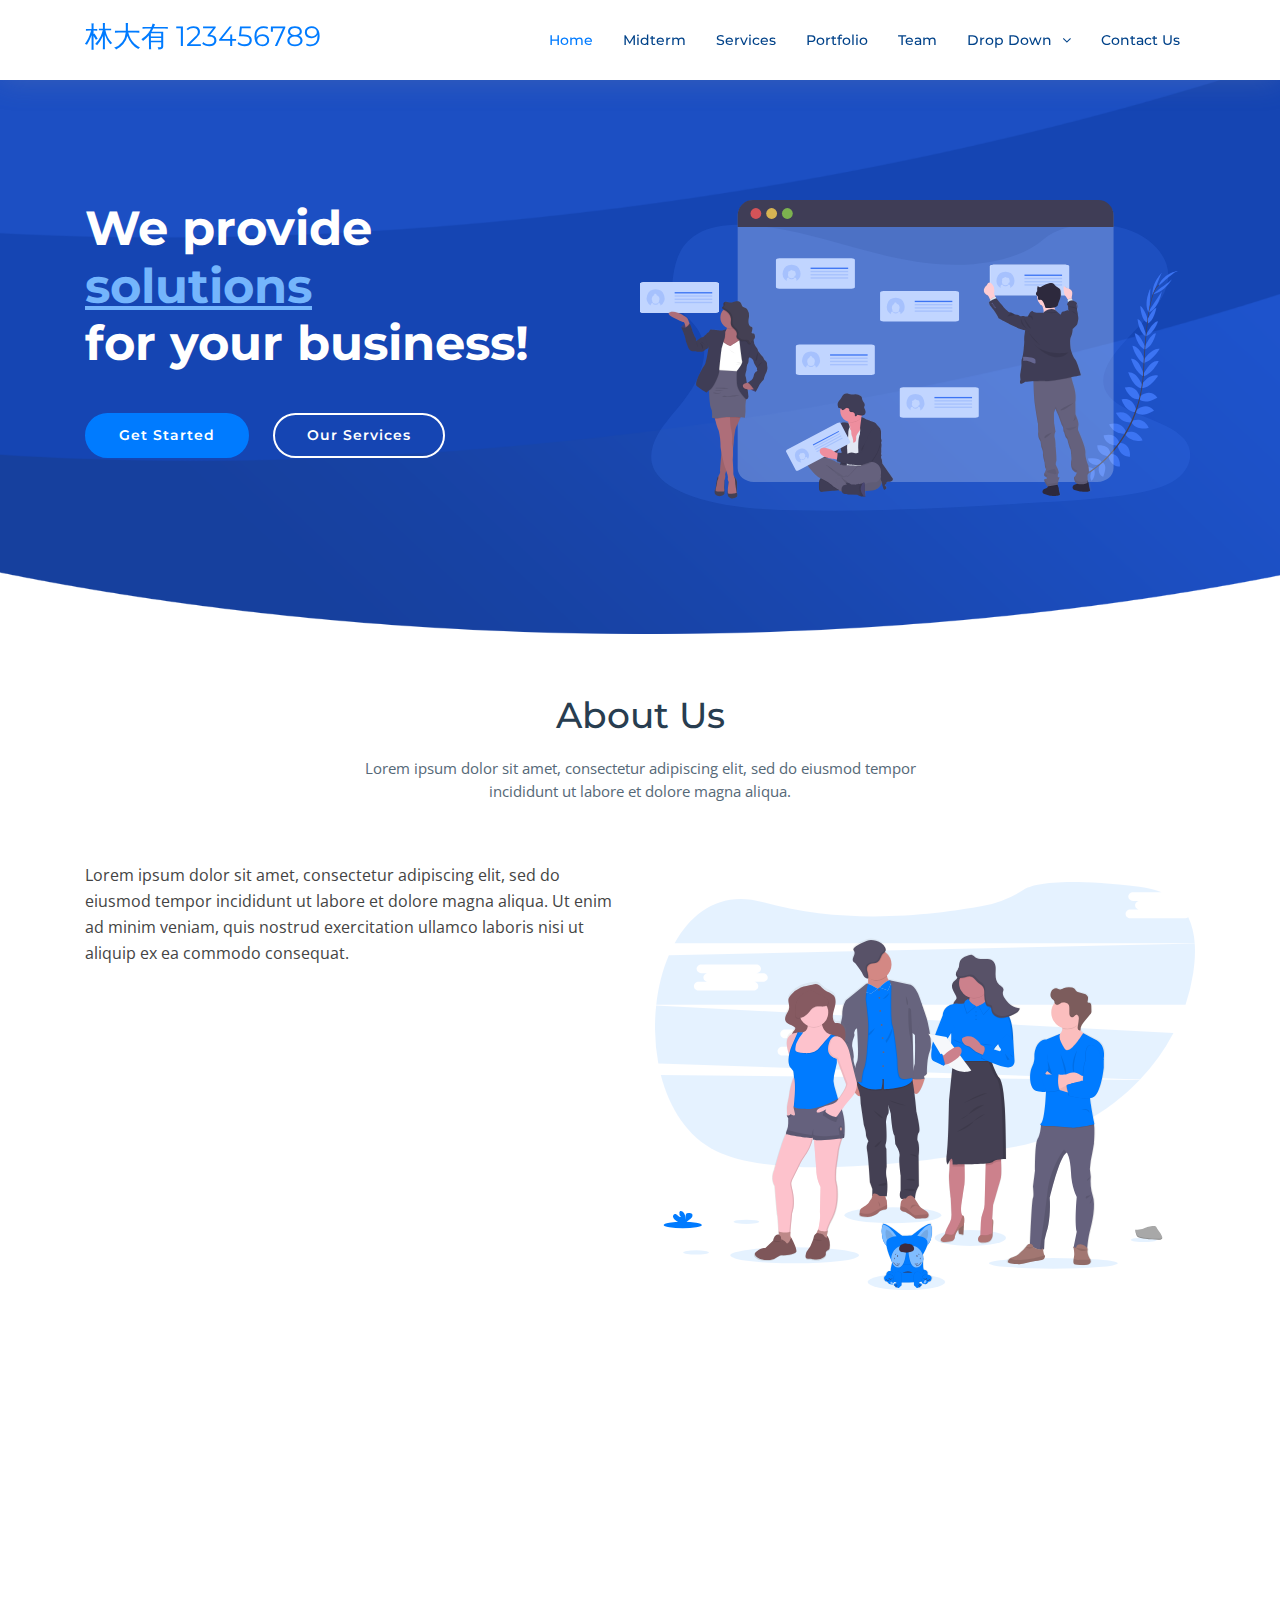
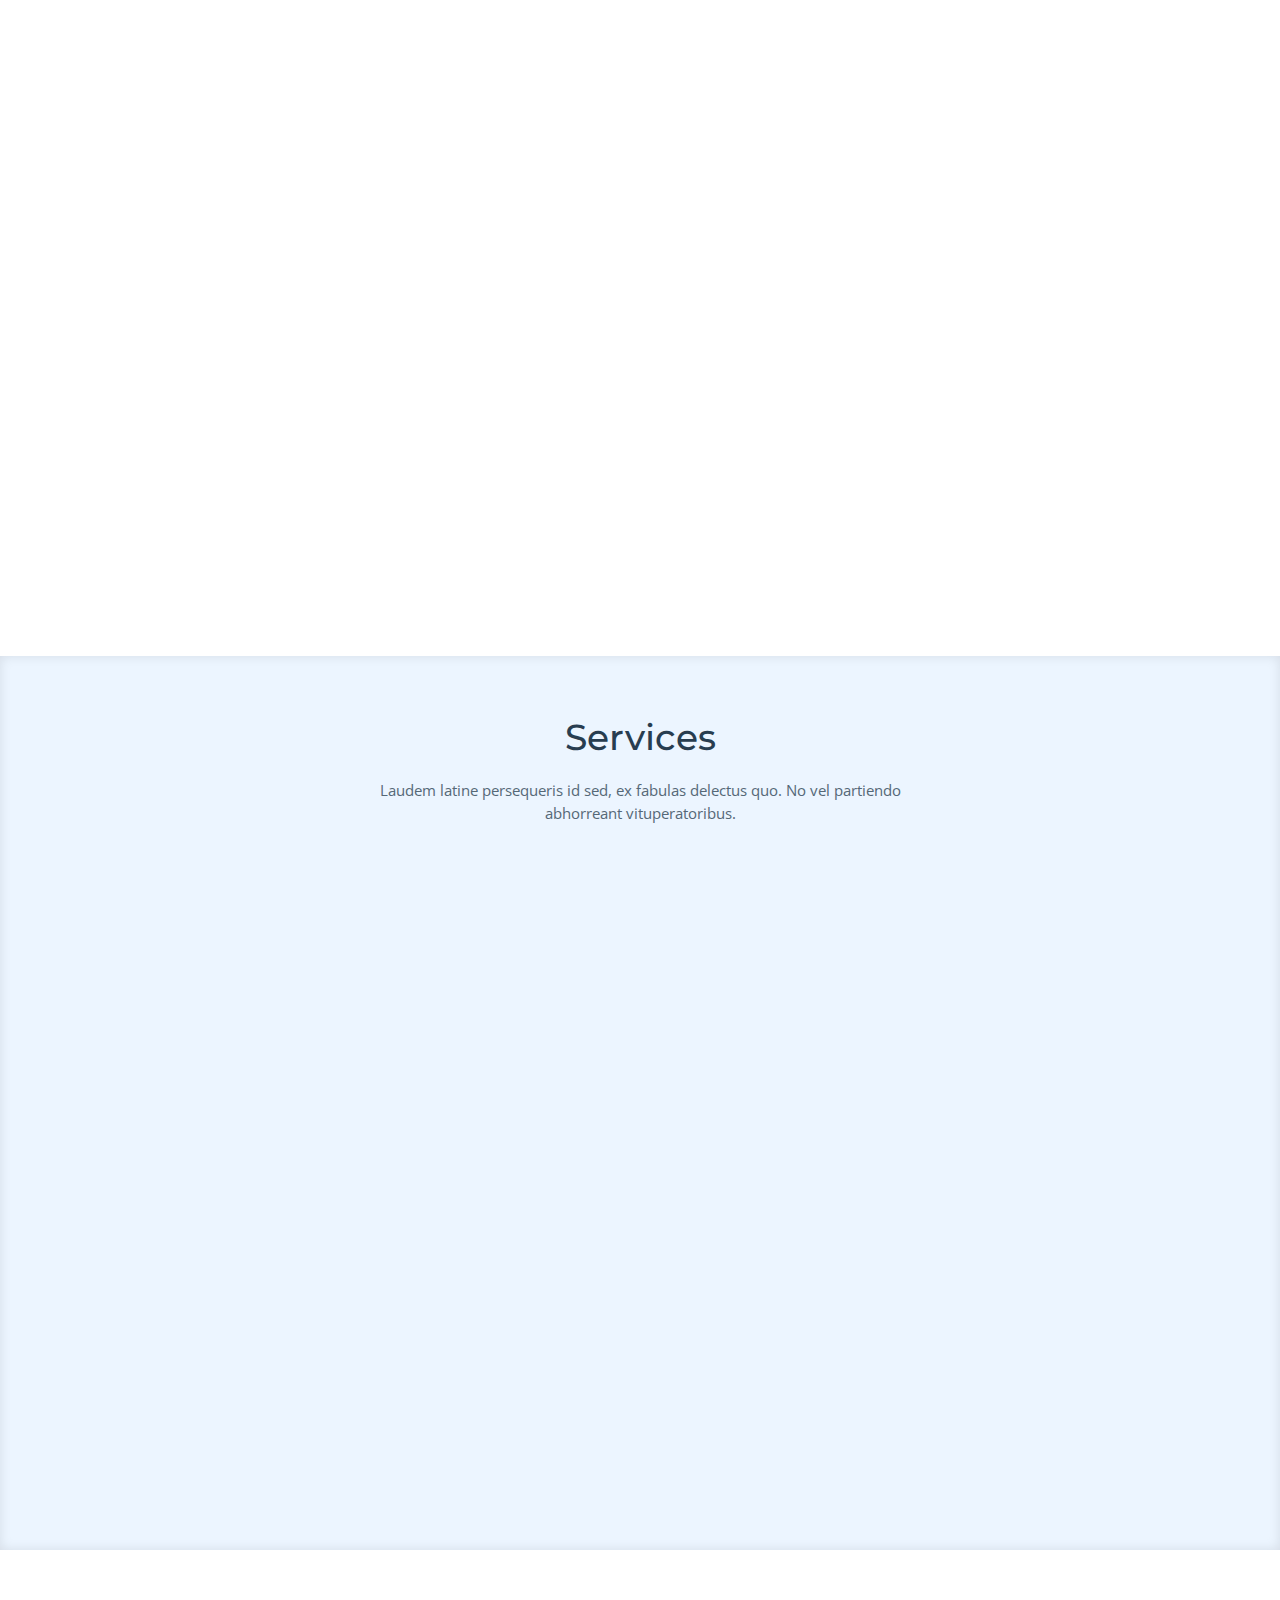
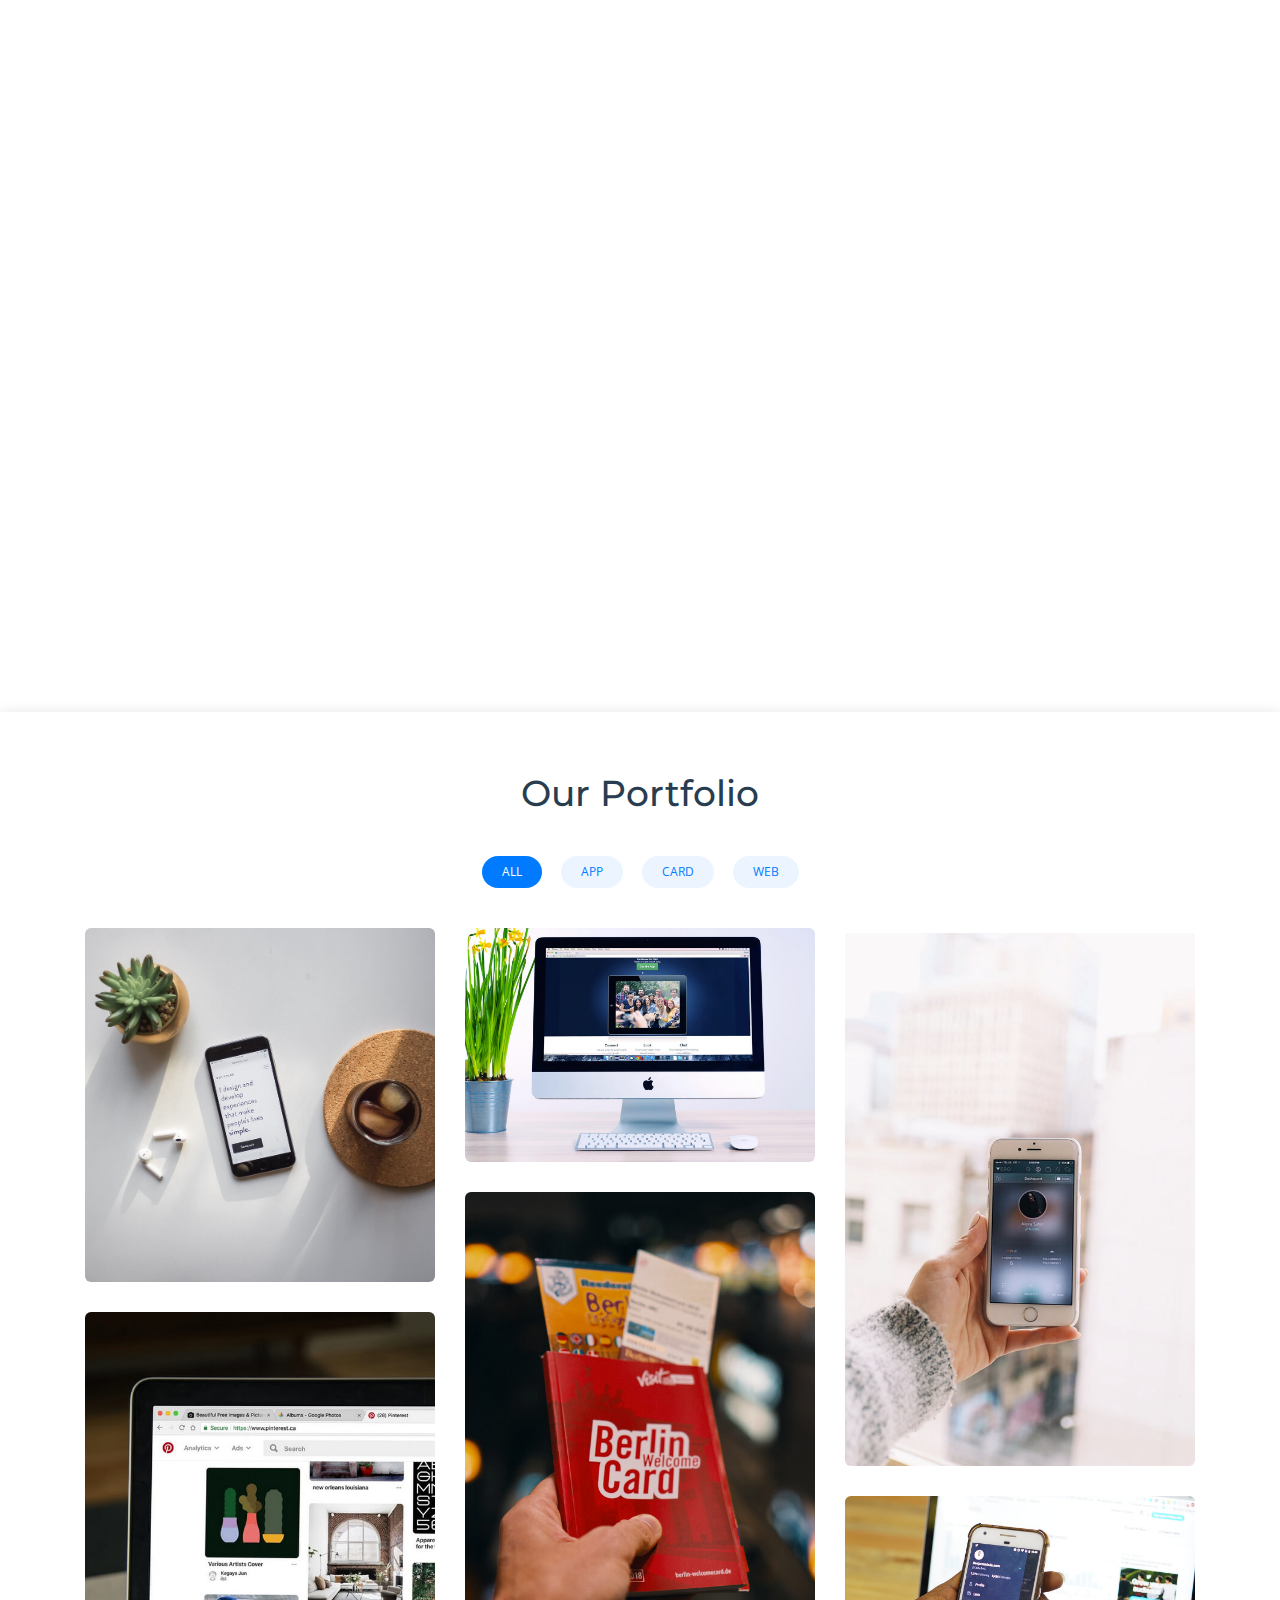
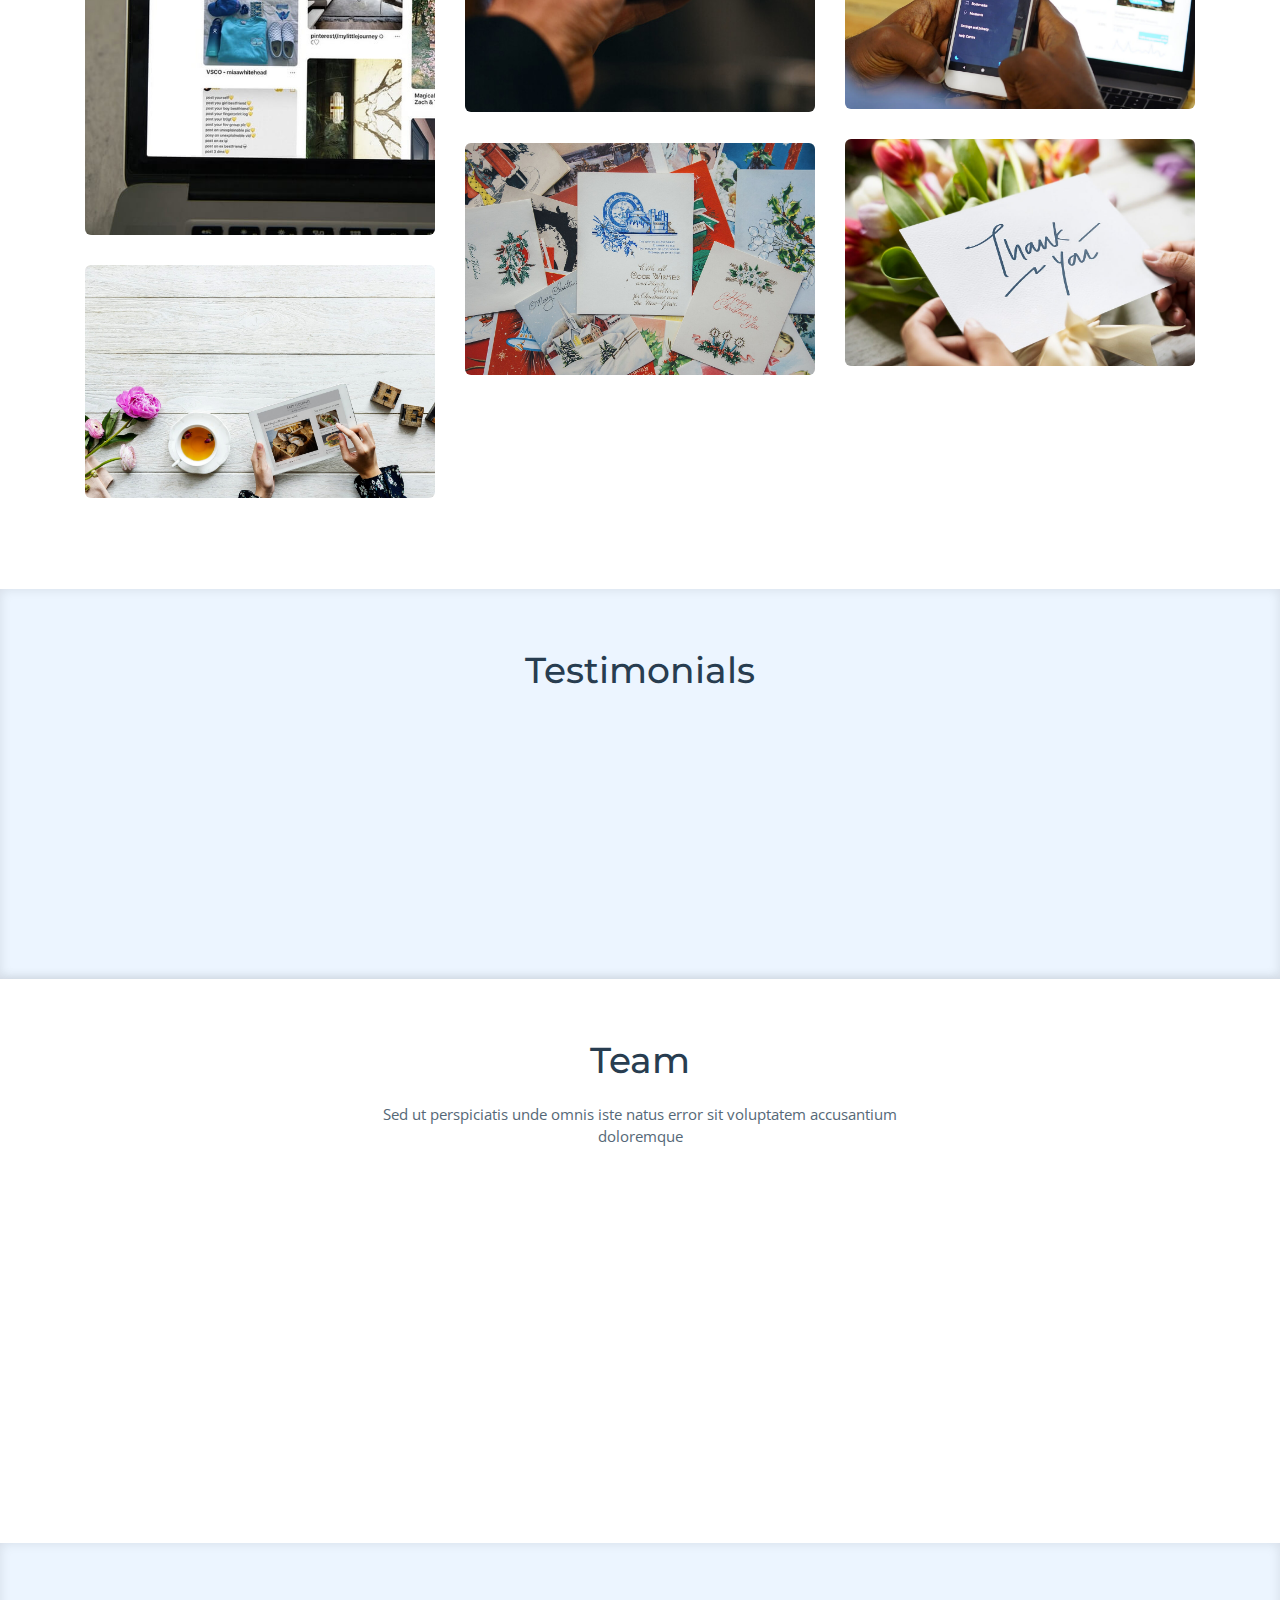
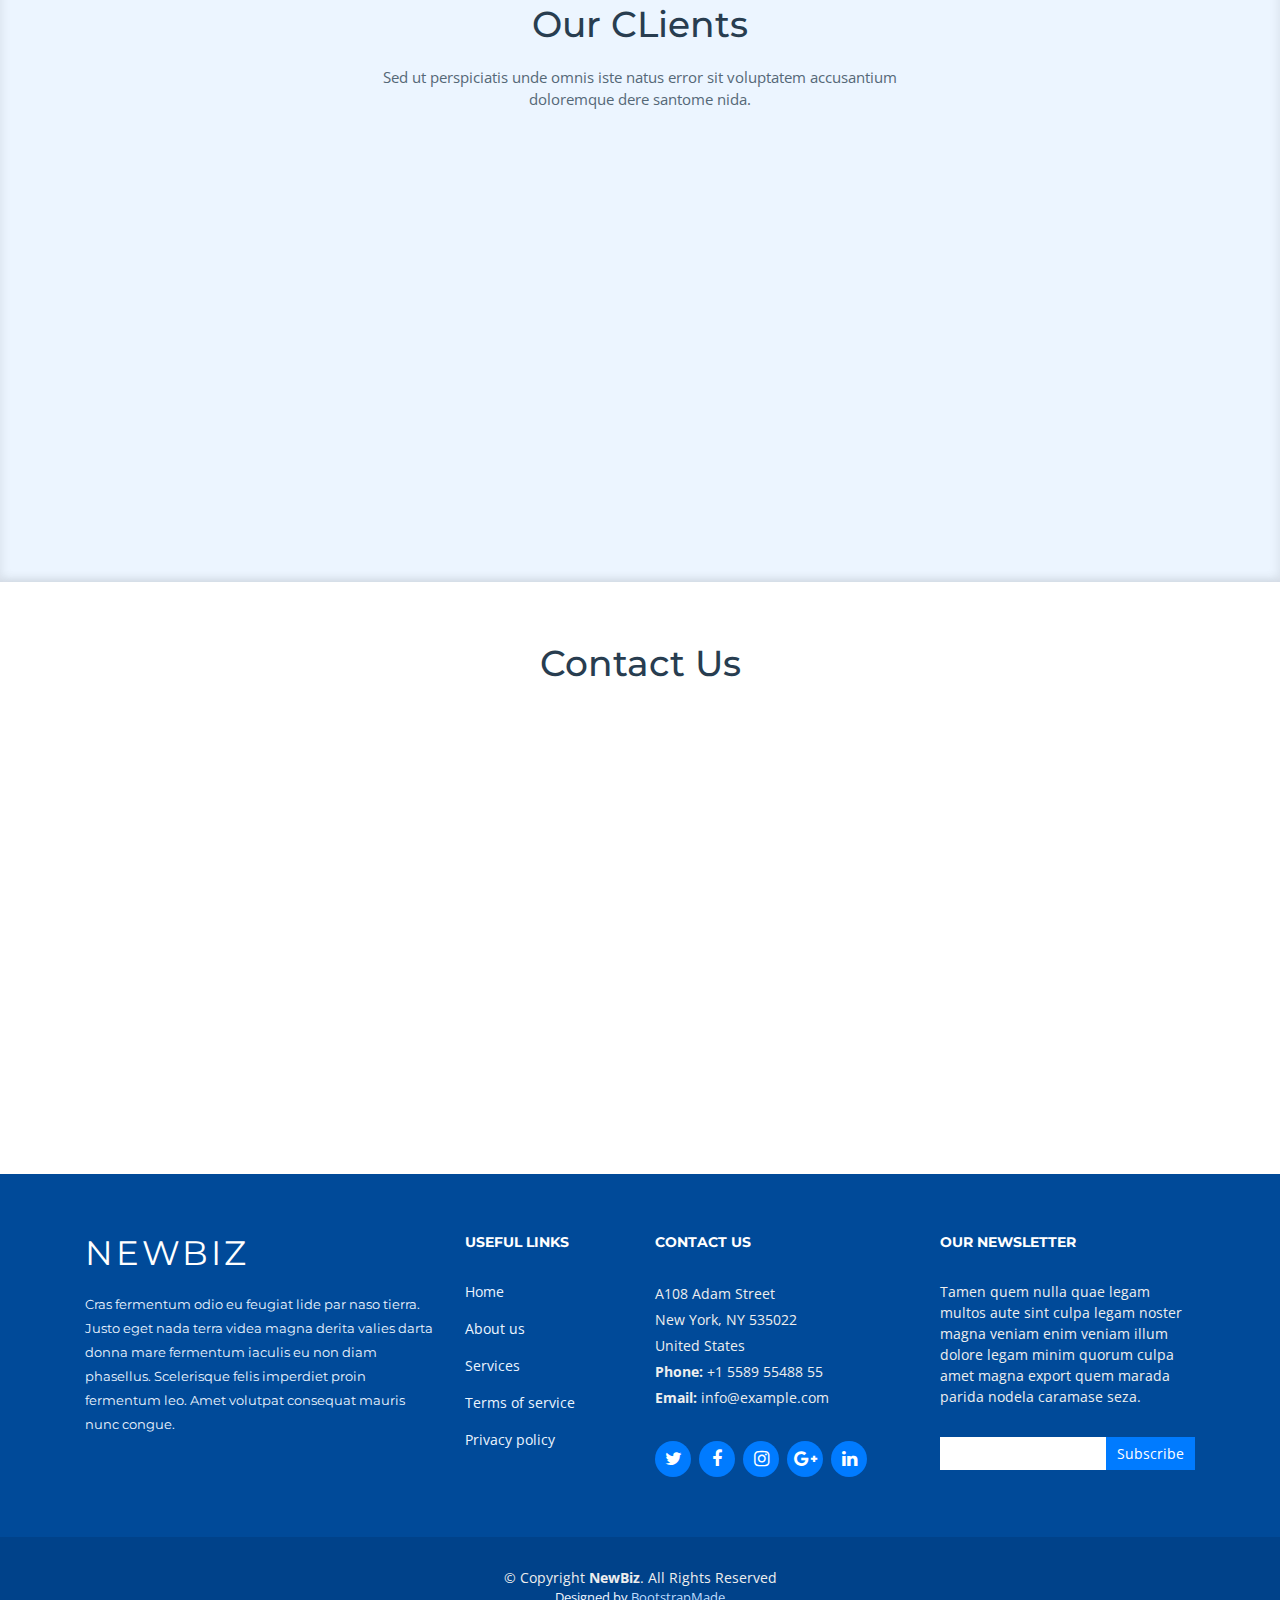
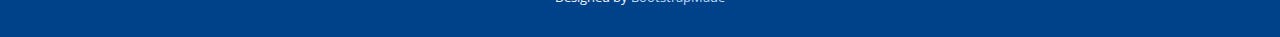
<file: 1N-mid-prep-ans/p1/index.html>
<!DOCTYPE html>
<html lang="en">
<head>
  <meta charset="utf-8">
  <title>NewBiz Bootstrap Template</title>
  <meta content="width=device-width, initial-scale=1.0" name="viewport">
  <meta content="" name="keywords">
  <meta content="" name="description">

  <!-- Favicons -->
  <link href="img/favicon.png" rel="icon">
  <link href="img/apple-touch-icon.png" rel="apple-touch-icon">

  <!-- Google Fonts -->
  <link href="https://fonts.googleapis.com/css?family=Open+Sans:300,300i,400,400i,700,700i|Montserrat:300,400,500,700" rel="stylesheet">

  <!-- Bootstrap CSS File -->
  <link href="lib/bootstrap/css/bootstrap.min.css" rel="stylesheet">

  <!-- Libraries CSS Files -->
  <link href="lib/font-awesome/css/font-awesome.min.css" rel="stylesheet">
  <link href="lib/animate/animate.min.css" rel="stylesheet">
  <link href="lib/ionicons/css/ionicons.min.css" rel="stylesheet">
  <link href="lib/owlcarousel/assets/owl.carousel.min.css" rel="stylesheet">
  <link href="lib/lightbox/css/lightbox.min.css" rel="stylesheet">

  <!-- Main Stylesheet File -->
  <link href="css/style.css" rel="stylesheet">

  <!-- =======================================================
    Theme Name: NewBiz
    Theme URL: https://bootstrapmade.com/newbiz-bootstrap-business-template/
    Author: BootstrapMade.com
    License: https://bootstrapmade.com/license/
  ======================================================= -->
</head>

<body>

  <!--==========================
  Header
  ============================-->
  <header id="header" class="fixed-top">
    <div class="container">

      <div class="logo float-left">
        <!-- Uncomment below if you prefer to use an image logo -->
        <!-- <h1 class="text-light"><a href="#header"><span>NewBiz</span></a></h1> -->
        <a href="#intro" class="scrollto"><h3>林大有 123456789</h3></a>
      </div>

      <nav class="main-nav float-right d-none d-lg-block">
        <ul>
          <li class="active"><a href="#intro">Home</a></li>
          <li><a href="midterm.html">Midterm</a></li>
          <li><a href="#services">Services</a></li>
          <li><a href="#portfolio">Portfolio</a></li>
          <li><a href="#team">Team</a></li>
          <li class="drop-down"><a href="">Drop Down</a>
            <ul>
              <li><a href="#">Drop Down 1</a></li>
              <li class="drop-down"><a href="#">Drop Down 2</a>
                <ul>
                  <li><a href="#">Deep Drop Down 1</a></li>
                  <li><a href="#">Deep Drop Down 2</a></li>
                  <li><a href="#">Deep Drop Down 3</a></li>
                  <li><a href="#">Deep Drop Down 4</a></li>
                  <li><a href="#">Deep Drop Down 5</a></li>
                </ul>
              </li>
              <li><a href="#">Drop Down 3</a></li>
              <li><a href="#">Drop Down 4</a></li>
              <li><a href="#">Drop Down 5</a></li>
            </ul>
          </li>
          <li><a href="#contact">Contact Us</a></li>
        </ul>
      </nav><!-- .main-nav -->
      
    </div>
  </header><!-- #header -->

  <!--==========================
    Intro Section
  ============================-->
  <section id="intro" class="clearfix">
    <div class="container">

      <div class="intro-img">
        <img src="img/intro-img.svg" alt="" class="img-fluid">
      </div>

      <div class="intro-info">
        <h2>We provide<br><span>solutions</span><br>for your business!</h2>
        <div>
          <a href="#about" class="btn-get-started scrollto">Get Started</a>
          <a href="#services" class="btn-services scrollto">Our Services</a>
        </div>
      </div>

    </div>
  </section><!-- #intro -->

  <main id="main">

    <!--==========================
      About Us Section
    ============================-->
    <section id="about">
      <div class="container">

        <header class="section-header">
          <h3>About Us</h3>
          <p>Lorem ipsum dolor sit amet, consectetur adipiscing elit, sed do eiusmod tempor incididunt ut labore et dolore magna aliqua.</p>
        </header>

        <div class="row about-container">

          <div class="col-lg-6 content order-lg-1 order-2">
            <p>
              Lorem ipsum dolor sit amet, consectetur adipiscing elit, sed do eiusmod tempor incididunt ut labore et dolore magna aliqua. Ut enim ad minim veniam, quis nostrud exercitation ullamco laboris nisi ut aliquip ex ea commodo consequat.
            </p>

            <div class="icon-box wow fadeInUp">
              <div class="icon"><i class="fa fa-shopping-bag"></i></div>
              <h4 class="title"><a href="">Eiusmod Tempor</a></h4>
              <p class="description">Et harum quidem rerum facilis est et expedita distinctio. Nam libero tempore, cum soluta nobis est eligendi</p>
            </div>

            <div class="icon-box wow fadeInUp" data-wow-delay="0.2s">
              <div class="icon"><i class="fa fa-photo"></i></div>
              <h4 class="title"><a href="">Magni Dolores</a></h4>
              <p class="description">Excepteur sint occaecat cupidatat non proident, sunt in culpa qui officia deserunt mollit anim id est laborum</p>
            </div>

            <div class="icon-box wow fadeInUp" data-wow-delay="0.4s">
              <div class="icon"><i class="fa fa-bar-chart"></i></div>
              <h4 class="title"><a href="">Dolor Sitema</a></h4>
              <p class="description">Minim veniam, quis nostrud exercitation ullamco laboris nisi ut aliquip ex ea commodo consequat tarad limino ata</p>
            </div>

          </div>

          <div class="col-lg-6 background order-lg-2 order-1 wow fadeInUp">
            <img src="img/about-img.svg" class="img-fluid" alt="">
          </div>
        </div>

        <div class="row about-extra">
          <div class="col-lg-6 wow fadeInUp">
            <img src="img/about-extra-1.svg" class="img-fluid" alt="">
          </div>
          <div class="col-lg-6 wow fadeInUp pt-5 pt-lg-0">
            <h4>Voluptatem dignissimos provident quasi corporis voluptates sit assumenda.</h4>
            <p>
              Ipsum in aspernatur ut possimus sint. Quia omnis est occaecati possimus ea. Quas molestiae perspiciatis occaecati qui rerum. Deleniti quod porro sed quisquam saepe. Numquam mollitia recusandae non ad at et a.
            </p>
            <p>
              Ad vitae recusandae odit possimus. Quaerat cum ipsum corrupti. Odit qui asperiores ea corporis deserunt veritatis quidem expedita perferendis. Qui rerum eligendi ex doloribus quia sit. Porro rerum eum eum.
            </p>
          </div>
        </div>

        <div class="row about-extra">
          <div class="col-lg-6 wow fadeInUp order-1 order-lg-2">
            <img src="img/about-extra-2.svg" class="img-fluid" alt="">
          </div>

          <div class="col-lg-6 wow fadeInUp pt-4 pt-lg-0 order-2 order-lg-1">
            <h4>Neque saepe temporibus repellat ea ipsum et. Id vel et quia tempora facere reprehenderit.</h4>
            <p>
             Delectus alias ut incidunt delectus nam placeat in consequatur. Sed cupiditate quia ea quis. Voluptas nemo qui aut distinctio. Cumque fugit earum est quam officiis numquam. Ducimus corporis autem at blanditiis beatae incidunt sunt. 
            </p>
            <p>
              Voluptas saepe natus quidem blanditiis. Non sunt impedit voluptas mollitia beatae. Qui esse molestias. Laudantium libero nisi vitae debitis. Dolorem cupiditate est perferendis iusto.
            </p>
            <p>
              Eum quia in. Magni quas ipsum a. Quis ex voluptatem inventore sint quia modi. Numquam est aut fuga mollitia exercitationem nam accusantium provident quia.
            </p>
          </div>
          
        </div>

      </div>
    </section><!-- #about -->

    <!--==========================
      Services Section
    ============================-->
    <section id="services" class="section-bg">
      <div class="container">

        <header class="section-header">
          <h3>Services</h3>
          <p>Laudem latine persequeris id sed, ex fabulas delectus quo. No vel partiendo abhorreant vituperatoribus.</p>
        </header>

        <div class="row">

          <div class="col-md-6 col-lg-5 offset-lg-1 wow bounceInUp" data-wow-duration="1.4s">
            <div class="box">
              <div class="icon"><i class="ion-ios-analytics-outline" style="color: #ff689b;"></i></div>
              <h4 class="title"><a href="">Lorem Ipsum</a></h4>
              <p class="description">Voluptatum deleniti atque corrupti quos dolores et quas molestias excepturi sint occaecati cupiditate non provident</p>
            </div>
          </div>
          <div class="col-md-6 col-lg-5 wow bounceInUp" data-wow-duration="1.4s">
            <div class="box">
              <div class="icon"><i class="ion-ios-bookmarks-outline" style="color: #e9bf06;"></i></div>
              <h4 class="title"><a href="">Dolor Sitema</a></h4>
              <p class="description">Minim veniam, quis nostrud exercitation ullamco laboris nisi ut aliquip ex ea commodo consequat tarad limino ata</p>
            </div>
          </div>

          <div class="col-md-6 col-lg-5 offset-lg-1 wow bounceInUp" data-wow-delay="0.1s" data-wow-duration="1.4s">
            <div class="box">
              <div class="icon"><i class="ion-ios-paper-outline" style="color: #3fcdc7;"></i></div>
              <h4 class="title"><a href="">Sed ut perspiciatis</a></h4>
              <p class="description">Duis aute irure dolor in reprehenderit in voluptate velit esse cillum dolore eu fugiat nulla pariatur</p>
            </div>
          </div>
          <div class="col-md-6 col-lg-5 wow bounceInUp" data-wow-delay="0.1s" data-wow-duration="1.4s">
            <div class="box">
              <div class="icon"><i class="ion-ios-speedometer-outline" style="color:#41cf2e;"></i></div>
              <h4 class="title"><a href="">Magni Dolores</a></h4>
              <p class="description">Excepteur sint occaecat cupidatat non proident, sunt in culpa qui officia deserunt mollit anim id est laborum</p>
            </div>
          </div>

          <div class="col-md-6 col-lg-5 offset-lg-1 wow bounceInUp" data-wow-delay="0.2s" data-wow-duration="1.4s">
            <div class="box">
              <div class="icon"><i class="ion-ios-world-outline" style="color: #d6ff22;"></i></div>
              <h4 class="title"><a href="">Nemo Enim</a></h4>
              <p class="description">At vero eos et accusamus et iusto odio dignissimos ducimus qui blanditiis praesentium voluptatum deleniti atque</p>
            </div>
          </div>
          <div class="col-md-6 col-lg-5 wow bounceInUp" data-wow-delay="0.2s" data-wow-duration="1.4s">
            <div class="box">
              <div class="icon"><i class="ion-ios-clock-outline" style="color: #4680ff;"></i></div>
              <h4 class="title"><a href="">Eiusmod Tempor</a></h4>
              <p class="description">Et harum quidem rerum facilis est et expedita distinctio. Nam libero tempore, cum soluta nobis est eligendi</p>
            </div>
          </div>

        </div>

      </div>
    </section><!-- #services -->

    <!--==========================
      Why Us Section
    ============================-->
    <section id="why-us" class="wow fadeIn">
      <div class="container">
        <header class="section-header">
          <h3>Why choose us?</h3>
          <p>Laudem latine persequeris id sed, ex fabulas delectus quo. No vel partiendo abhorreant vituperatoribus.</p>
        </header>

        <div class="row row-eq-height justify-content-center">

          <div class="col-lg-4 mb-4">
            <div class="card wow bounceInUp">
                <i class="fa fa-diamond"></i>
              <div class="card-body">
                <h5 class="card-title">Corporis dolorem</h5>
                <p class="card-text">Deleniti optio et nisi dolorem debitis. Aliquam nobis est temporibus sunt ab inventore officiis aut voluptatibus.</p>
                <a href="#" class="readmore">Read more </a>
              </div>
            </div>
          </div>

          <div class="col-lg-4 mb-4">
            <div class="card wow bounceInUp">
                <i class="fa fa-language"></i>
              <div class="card-body">
                <h5 class="card-title">Voluptates dolores</h5>
                <p class="card-text">Voluptates nihil et quis omnis et eaque omnis sint aut. Ducimus dolorum aspernatur.</p>
                <a href="#" class="readmore">Read more </a>
              </div>
            </div>
          </div>

          <div class="col-lg-4 mb-4">
            <div class="card wow bounceInUp">
                <i class="fa fa-object-group"></i>
              <div class="card-body">
                <h5 class="card-title">Eum ut aspernatur</h5>
                <p class="card-text">Autem quod nesciunt eos ea aut amet laboriosam ab. Eos quis porro in non nemo ex. </p>
                <a href="#" class="readmore">Read more </a>
              </div>
            </div>
          </div>

        </div>

        <div class="row counters">

          <div class="col-lg-3 col-6 text-center">
            <span data-toggle="counter-up">274</span>
            <p>Clients</p>
          </div>

          <div class="col-lg-3 col-6 text-center">
            <span data-toggle="counter-up">421</span>
            <p>Projects</p>
          </div>

          <div class="col-lg-3 col-6 text-center">
            <span data-toggle="counter-up">1,364</span>
            <p>Hours Of Support</p>
          </div>

          <div class="col-lg-3 col-6 text-center">
            <span data-toggle="counter-up">18</span>
            <p>Hard Workers</p>
          </div>
  
        </div>

      </div>
    </section>

    <!--==========================
      Portfolio Section
    ============================-->
    <section id="portfolio" class="clearfix">
      <div class="container">

        <header class="section-header">
          <h3 class="section-title">Our Portfolio</h3>
        </header>

        <div class="row">
          <div class="col-lg-12">
            <ul id="portfolio-flters">
              <li data-filter="*" class="filter-active">All</li>
              <li data-filter=".filter-app">App</li>
              <li data-filter=".filter-card">Card</li>
              <li data-filter=".filter-web">Web</li>
            </ul>
          </div>
        </div>

        <div class="row portfolio-container">

          <div class="col-lg-4 col-md-6 portfolio-item filter-app">
            <div class="portfolio-wrap">
              <img src="img/portfolio/app1.jpg" class="img-fluid" alt="">
              <div class="portfolio-info">
                <h4><a href="#">App 1</a></h4>
                <p>App</p>
                <div>
                  <a href="img/portfolio/app1.jpg" data-lightbox="portfolio" data-title="App 1" class="link-preview" title="Preview"><i class="ion ion-eye"></i></a>
                  <a href="#" class="link-details" title="More Details"><i class="ion ion-android-open"></i></a>
                </div>
              </div>
            </div>
          </div>

          <div class="col-lg-4 col-md-6 portfolio-item filter-web" data-wow-delay="0.1s">
            <div class="portfolio-wrap">
              <img src="img/portfolio/web3.jpg" class="img-fluid" alt="">
              <div class="portfolio-info">
                <h4><a href="#">Web 3</a></h4>
                <p>Web</p>
                <div>
                  <a href="img/portfolio/web3.jpg" class="link-preview" data-lightbox="portfolio" data-title="Web 3" title="Preview"><i class="ion ion-eye"></i></a>
                  <a href="#" class="link-details" title="More Details"><i class="ion ion-android-open"></i></a>
                </div>
              </div>
            </div>
          </div>

          <div class="col-lg-4 col-md-6 portfolio-item filter-app" data-wow-delay="0.2s">
            <div class="portfolio-wrap">
              <img src="img/portfolio/app2.jpg" class="img-fluid" alt="">
              <div class="portfolio-info">
                <h4><a href="#">App 2</a></h4>
                <p>App</p>
                <div>
                  <a href="img/portfolio/app2.jpg" class="link-preview" data-lightbox="portfolio" data-title="App 2" title="Preview"><i class="ion ion-eye"></i></a>
                  <a href="#" class="link-details" title="More Details"><i class="ion ion-android-open"></i></a>
                </div>
              </div>
            </div>
          </div>

          <div class="col-lg-4 col-md-6 portfolio-item filter-card">
            <div class="portfolio-wrap">
              <img src="img/portfolio/card2.jpg" class="img-fluid" alt="">
              <div class="portfolio-info">
                <h4><a href="#">Card 2</a></h4>
                <p>Card</p>
                <div>
                  <a href="img/portfolio/card2.jpg" class="link-preview" data-lightbox="portfolio" data-title="Card 2" title="Preview"><i class="ion ion-eye"></i></a>
                  <a href="#" class="link-details" title="More Details"><i class="ion ion-android-open"></i></a>
                </div>
              </div>
            </div>
          </div>

          <div class="col-lg-4 col-md-6 portfolio-item filter-web" data-wow-delay="0.1s">
            <div class="portfolio-wrap">
              <img src="img/portfolio/web2.jpg" class="img-fluid" alt="">
              <div class="portfolio-info">
                <h4><a href="#">Web 2</a></h4>
                <p>Web</p>
                <div>
                  <a href="img/portfolio/web2.jpg" class="link-preview" data-lightbox="portfolio" data-title="Web 2" title="Preview"><i class="ion ion-eye"></i></a>
                  <a href="#" class="link-details" title="More Details"><i class="ion ion-android-open"></i></a>
                </div>
              </div>
            </div>
          </div>

          <div class="col-lg-4 col-md-6 portfolio-item filter-app" data-wow-delay="0.2s">
            <div class="portfolio-wrap">
              <img src="img/portfolio/app3.jpg" class="img-fluid" alt="">
              <div class="portfolio-info">
                <h4><a href="#">App 3</a></h4>
                <p>App</p>
                <div>
                  <a href="img/portfolio/app3.jpg" class="link-preview" data-lightbox="portfolio" data-title="App 3" title="Preview"><i class="ion ion-eye"></i></a>
                  <a href="#" class="link-details" title="More Details"><i class="ion ion-android-open"></i></a>
                </div>
              </div>
            </div>
          </div>

          <div class="col-lg-4 col-md-6 portfolio-item filter-card">
            <div class="portfolio-wrap">
              <img src="img/portfolio/card1.jpg" class="img-fluid" alt="">
              <div class="portfolio-info">
                <h4><a href="#">Card 1</a></h4>
                <p>Card</p>
                <div>
                  <a href="img/portfolio/card1.jpg" class="link-preview" data-lightbox="portfolio" data-title="Card 1" title="Preview"><i class="ion ion-eye"></i></a>
                  <a href="#" class="link-details" title="More Details"><i class="ion ion-android-open"></i></a>
                </div>
              </div>
            </div>
          </div>

          <div class="col-lg-4 col-md-6 portfolio-item filter-card" data-wow-delay="0.1s">
            <div class="portfolio-wrap">
              <img src="img/portfolio/card3.jpg" class="img-fluid" alt="">
              <div class="portfolio-info">
                <h4><a href="#">Card 3</a></h4>
                <p>Card</p>
                <div>
                  <a href="img/portfolio/card3.jpg" class="link-preview" data-lightbox="portfolio" data-title="Card 3" title="Preview"><i class="ion ion-eye"></i></a>
                  <a href="#" class="link-details" title="More Details"><i class="ion ion-android-open"></i></a>
                </div>
              </div>
            </div>
          </div>

          <div class="col-lg-4 col-md-6 portfolio-item filter-web" data-wow-delay="0.2s">
            <div class="portfolio-wrap">
              <img src="img/portfolio/web1.jpg" class="img-fluid" alt="">
              <div class="portfolio-info">
                <h4><a href="#">Web 1</a></h4>
                <p>Web</p>
                <div>
                  <a href="img/portfolio/web1.jpg" class="link-preview" data-lightbox="portfolio" data-title="Web 1" title="Preview"><i class="ion ion-eye"></i></a>
                  <a href="#" class="link-details" title="More Details"><i class="ion ion-android-open"></i></a>
                </div>
              </div>
            </div>
          </div>

        </div>

      </div>
    </section><!-- #portfolio -->

    <!--==========================
      Clients Section
    ============================-->
    <section id="testimonials" class="section-bg">
      <div class="container">

        <header class="section-header">
          <h3>Testimonials</h3>
        </header>

        <div class="row justify-content-center">
          <div class="col-lg-8">

            <div class="owl-carousel testimonials-carousel wow fadeInUp">
    
              <div class="testimonial-item">
                <img src="img/testimonial-1.jpg" class="testimonial-img" alt="">
                <h3>Saul Goodman</h3>
                <h4>Ceo &amp; Founder</h4>
                <p>
                  Proin iaculis purus consequat sem cure digni ssim donec porttitora entum suscipit rhoncus. Accusantium quam, ultricies eget id, aliquam eget nibh et. Maecen aliquam, risus at semper.
                </p>
              </div>
    
              <div class="testimonial-item">
                <img src="img/testimonial-2.jpg" class="testimonial-img" alt="">
                <h3>Sara Wilsson</h3>
                <h4>Designer</h4>
                <p>
                  Export tempor illum tamen malis malis eram quae irure esse labore quem cillum quid cillum eram malis quorum velit fore eram velit sunt aliqua noster fugiat irure amet legam anim culpa.
                </p>
              </div>
    
              <div class="testimonial-item">
                <img src="img/testimonial-3.jpg" class="testimonial-img" alt="">
                <h3>Jena Karlis</h3>
                <h4>Store Owner</h4>
                <p>
                  Enim nisi quem export duis labore cillum quae magna enim sint quorum nulla quem veniam duis minim tempor labore quem eram duis noster aute amet eram fore quis sint minim.
                </p>
              </div>
    
              <div class="testimonial-item">
                <img src="img/testimonial-4.jpg" class="testimonial-img" alt="">
                <h3>Matt Brandon</h3>
                <h4>Freelancer</h4>
                <p>
                  Fugiat enim eram quae cillum dolore dolor amet nulla culpa multos export minim fugiat minim velit minim dolor enim duis veniam ipsum anim magna sunt elit fore quem dolore labore illum veniam.
                </p>
              </div>
    
              <div class="testimonial-item">
                <img src="img/testimonial-5.jpg" class="testimonial-img" alt="">
                <h3>John Larson</h3>
                <h4>Entrepreneur</h4>
                <p>
                  Quis quorum aliqua sint quem legam fore sunt eram irure aliqua veniam tempor noster veniam enim culpa labore duis sunt culpa nulla illum cillum fugiat legam esse veniam culpa fore nisi cillum quid.
                </p>
              </div>

            </div>

          </div>
        </div>


      </div>
    </section><!-- #testimonials -->

    <!--==========================
      Team Section
    ============================-->
    <section id="team">
      <div class="container">
        <div class="section-header">
          <h3>Team</h3>
          <p>Sed ut perspiciatis unde omnis iste natus error sit voluptatem accusantium doloremque</p>
        </div>

        <div class="row">

          <div class="col-lg-3 col-md-6 wow fadeInUp">
            <div class="member">
              <img src="img/team-1.jpg" class="img-fluid" alt="">
              <div class="member-info">
                <div class="member-info-content">
                  <h4>Walter White</h4>
                  <span>Chief Executive Officer</span>
                  <div class="social">
                    <a href=""><i class="fa fa-twitter"></i></a>
                    <a href=""><i class="fa fa-facebook"></i></a>
                    <a href=""><i class="fa fa-google-plus"></i></a>
                    <a href=""><i class="fa fa-linkedin"></i></a>
                  </div>
                </div>
              </div>
            </div>
          </div>

          <div class="col-lg-3 col-md-6 wow fadeInUp" data-wow-delay="0.1s">
            <div class="member">
              <img src="img/team-2.jpg" class="img-fluid" alt="">
              <div class="member-info">
                <div class="member-info-content">
                  <h4>Sarah Jhonson</h4>
                  <span>Product Manager</span>
                  <div class="social">
                    <a href=""><i class="fa fa-twitter"></i></a>
                    <a href=""><i class="fa fa-facebook"></i></a>
                    <a href=""><i class="fa fa-google-plus"></i></a>
                    <a href=""><i class="fa fa-linkedin"></i></a>
                  </div>
                </div>
              </div>
            </div>
          </div>

          <div class="col-lg-3 col-md-6 wow fadeInUp" data-wow-delay="0.2s">
            <div class="member">
              <img src="img/team-3.jpg" class="img-fluid" alt="">
              <div class="member-info">
                <div class="member-info-content">
                  <h4>William Anderson</h4>
                  <span>CTO</span>
                  <div class="social">
                    <a href=""><i class="fa fa-twitter"></i></a>
                    <a href=""><i class="fa fa-facebook"></i></a>
                    <a href=""><i class="fa fa-google-plus"></i></a>
                    <a href=""><i class="fa fa-linkedin"></i></a>
                  </div>
                </div>
              </div>
            </div>
          </div>

          <div class="col-lg-3 col-md-6 wow fadeInUp" data-wow-delay="0.3s">
            <div class="member">
              <img src="img/team-4.jpg" class="img-fluid" alt="">
              <div class="member-info">
                <div class="member-info-content">
                  <h4>Amanda Jepson</h4>
                  <span>Accountant</span>
                  <div class="social">
                    <a href=""><i class="fa fa-twitter"></i></a>
                    <a href=""><i class="fa fa-facebook"></i></a>
                    <a href=""><i class="fa fa-google-plus"></i></a>
                    <a href=""><i class="fa fa-linkedin"></i></a>
                  </div>
                </div>
              </div>
            </div>
          </div>

        </div>

      </div>
    </section><!-- #team -->

    <!--==========================
      Clients Section
    ============================-->
    <section id="clients" class="section-bg">

      <div class="container">

        <div class="section-header">
          <h3>Our CLients</h3>
          <p>Sed ut perspiciatis unde omnis iste natus error sit voluptatem accusantium doloremque dere santome nida.</p>
        </div>

        <div class="row no-gutters clients-wrap clearfix wow fadeInUp">

          <div class="col-lg-3 col-md-4 col-xs-6">
            <div class="client-logo">
              <img src="img/clients/client-1.png" class="img-fluid" alt="">
            </div>
          </div>
          
          <div class="col-lg-3 col-md-4 col-xs-6">
            <div class="client-logo">
              <img src="img/clients/client-2.png" class="img-fluid" alt="">
            </div>
          </div>
        
          <div class="col-lg-3 col-md-4 col-xs-6">
            <div class="client-logo">
              <img src="img/clients/client-3.png" class="img-fluid" alt="">
            </div>
          </div>
          
          <div class="col-lg-3 col-md-4 col-xs-6">
            <div class="client-logo">
              <img src="img/clients/client-4.png" class="img-fluid" alt="">
            </div>
          </div>
          
          <div class="col-lg-3 col-md-4 col-xs-6">
            <div class="client-logo">
              <img src="img/clients/client-5.png" class="img-fluid" alt="">
            </div>
          </div>
        
          <div class="col-lg-3 col-md-4 col-xs-6">
            <div class="client-logo">
              <img src="img/clients/client-6.png" class="img-fluid" alt="">
            </div>
          </div>
          
          <div class="col-lg-3 col-md-4 col-xs-6">
            <div class="client-logo">
              <img src="img/clients/client-7.png" class="img-fluid" alt="">
            </div>
          </div>
          
          <div class="col-lg-3 col-md-4 col-xs-6">
            <div class="client-logo">
              <img src="img/clients/client-8.png" class="img-fluid" alt="">
            </div>
          </div>

        </div>

      </div>

    </section>

    <!--==========================
      Contact Section
    ============================-->
    <section id="contact">
      <div class="container-fluid">

        <div class="section-header">
          <h3>Contact Us</h3>
        </div>

        <div class="row wow fadeInUp">

          <div class="col-lg-6">
            <div class="map mb-4 mb-lg-0">
              <iframe src="https://www.google.com/maps/embed?pb=!1m14!1m8!1m3!1d12097.433213460943!2d-74.0062269!3d40.7101282!3m2!1i1024!2i768!4f13.1!3m3!1m2!1s0x0%3A0xb89d1fe6bc499443!2sDowntown+Conference+Center!5e0!3m2!1smk!2sbg!4v1539943755621" frameborder="0" style="border:0; width: 100%; height: 312px;" allowfullscreen></iframe>
            </div>
          </div>

          <div class="col-lg-6">
            <div class="row">
              <div class="col-md-5 info">
                <i class="ion-ios-location-outline"></i>
                <p>A108 Adam Street, NY 535022</p>
              </div>
              <div class="col-md-4 info">
                <i class="ion-ios-email-outline"></i>
                <p>info@example.com</p>
              </div>
              <div class="col-md-3 info">
                <i class="ion-ios-telephone-outline"></i>
                <p>+1 5589 55488 55</p>
              </div>
            </div>

            <div class="form">
              <div id="sendmessage">Your message has been sent. Thank you!</div>
              <div id="errormessage"></div>
              <form action="" method="post" role="form" class="contactForm">
                <div class="form-row">
                  <div class="form-group col-lg-6">
                    <input type="text" name="name" class="form-control" id="name" placeholder="Your Name" data-rule="minlen:4" data-msg="Please enter at least 4 chars" />
                    <div class="validation"></div>
                  </div>
                  <div class="form-group col-lg-6">
                    <input type="email" class="form-control" name="email" id="email" placeholder="Your Email" data-rule="email" data-msg="Please enter a valid email" />
                    <div class="validation"></div>
                  </div>
                </div>
                <div class="form-group">
                  <input type="text" class="form-control" name="subject" id="subject" placeholder="Subject" data-rule="minlen:4" data-msg="Please enter at least 8 chars of subject" />
                  <div class="validation"></div>
                </div>
                <div class="form-group">
                  <textarea class="form-control" name="message" rows="5" data-rule="required" data-msg="Please write something for us" placeholder="Message"></textarea>
                  <div class="validation"></div>
                </div>
                <div class="text-center"><button type="submit" title="Send Message">Send Message</button></div>
              </form>
            </div>
          </div>

        </div>

      </div>
    </section><!-- #contact -->

  </main>

  <!--==========================
    Footer
  ============================-->
  <footer id="footer">
    <div class="footer-top">
      <div class="container">
        <div class="row">

          <div class="col-lg-4 col-md-6 footer-info">
            <h3>NewBiz</h3>
            <p>Cras fermentum odio eu feugiat lide par naso tierra. Justo eget nada terra videa magna derita valies darta donna mare fermentum iaculis eu non diam phasellus. Scelerisque felis imperdiet proin fermentum leo. Amet volutpat consequat mauris nunc congue.</p>
          </div>

          <div class="col-lg-2 col-md-6 footer-links">
            <h4>Useful Links</h4>
            <ul>
              <li><a href="#">Home</a></li>
              <li><a href="#">About us</a></li>
              <li><a href="#">Services</a></li>
              <li><a href="#">Terms of service</a></li>
              <li><a href="#">Privacy policy</a></li>
            </ul>
          </div>

          <div class="col-lg-3 col-md-6 footer-contact">
            <h4>Contact Us</h4>
            <p>
              A108 Adam Street <br>
              New York, NY 535022<br>
              United States <br>
              <strong>Phone:</strong> +1 5589 55488 55<br>
              <strong>Email:</strong> info@example.com<br>
            </p>

            <div class="social-links">
              <a href="#" class="twitter"><i class="fa fa-twitter"></i></a>
              <a href="#" class="facebook"><i class="fa fa-facebook"></i></a>
              <a href="#" class="instagram"><i class="fa fa-instagram"></i></a>
              <a href="#" class="google-plus"><i class="fa fa-google-plus"></i></a>
              <a href="#" class="linkedin"><i class="fa fa-linkedin"></i></a>
            </div>

          </div>

          <div class="col-lg-3 col-md-6 footer-newsletter">
            <h4>Our Newsletter</h4>
            <p>Tamen quem nulla quae legam multos aute sint culpa legam noster magna veniam enim veniam illum dolore legam minim quorum culpa amet magna export quem marada parida nodela caramase seza.</p>
            <form action="" method="post">
              <input type="email" name="email"><input type="submit"  value="Subscribe">
            </form>
          </div>

        </div>
      </div>
    </div>

    <div class="container">
      <div class="copyright">
        &copy; Copyright <strong>NewBiz</strong>. All Rights Reserved
      </div>
      <div class="credits">
        <!--
          All the links in the footer should remain intact.
          You can delete the links only if you purchased the pro version.
          Licensing information: https://bootstrapmade.com/license/
          Purchase the pro version with working PHP/AJAX contact form: https://bootstrapmade.com/buy/?theme=NewBiz
        -->
        Designed by <a href="https://bootstrapmade.com/">BootstrapMade</a>
      </div>
    </div>
  </footer><!-- #footer -->

  <a href="#" class="back-to-top"><i class="fa fa-chevron-up"></i></a>
  <!-- Uncomment below i you want to use a preloader -->
  <!-- <div id="preloader"></div> -->

  <!-- JavaScript Libraries -->
  <script src="lib/jquery/jquery.min.js"></script>
  <script src="lib/jquery/jquery-migrate.min.js"></script>
  <script src="lib/bootstrap/js/bootstrap.bundle.min.js"></script>
  <script src="lib/easing/easing.min.js"></script>
  <script src="lib/mobile-nav/mobile-nav.js"></script>
  <script src="lib/wow/wow.min.js"></script>
  <script src="lib/waypoints/waypoints.min.js"></script>
  <script src="lib/counterup/counterup.min.js"></script>
  <script src="lib/owlcarousel/owl.carousel.min.js"></script>
  <script src="lib/isotope/isotope.pkgd.min.js"></script>
  <script src="lib/lightbox/js/lightbox.min.js"></script>
  <!-- Contact Form JavaScript File -->
  <script src="contactform/contactform.js"></script>

  <!-- Template Main Javascript File -->
  <script src="js/main.js"></script>

</body>
</html>
</file>
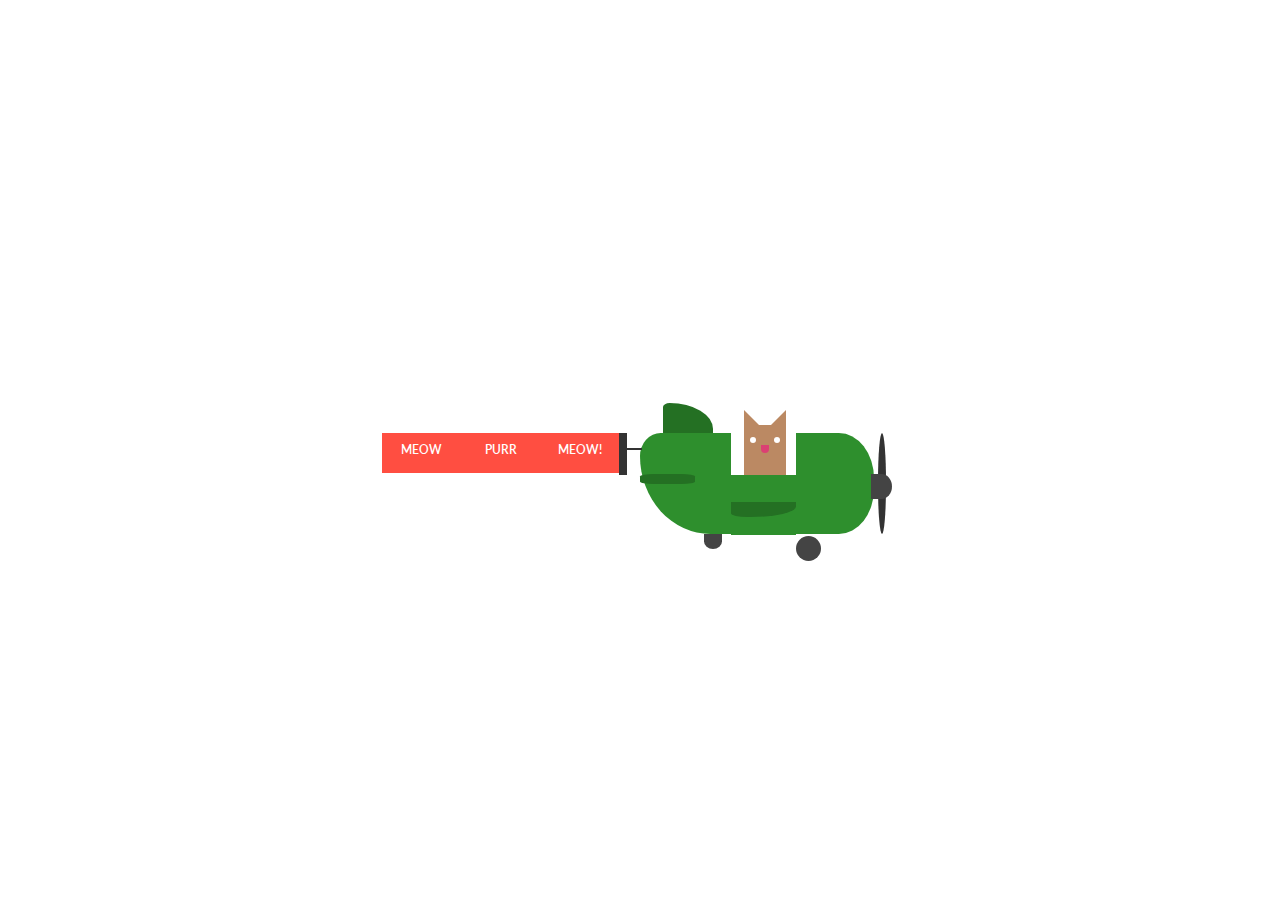
<file: cat.html>
<!DOCTYPE html>
<html lang="en">
<head>
    <meta charset="UTF-8">
    <meta name="viewport" content="width=device-width, initial-scale=1.0">
    <meta http-equiv="X-UA-Compatible" content="ie=edge">
    <title>Document</title>
    <link rel="stylesheet" href="./css/cat.css">
</head>
<body>
        <div class="container">
  
                <div class="plane">
                  
                  <div class="p-body">
                    <div class="p-parts">
                      <div class="part-one">
                        <span class="po-up"></span>
                        <span class="po-middle"></span>
                        <span class="po-down"></span>
                      </div>
                      <div class="part-two">
                        <span class="pt-wing"></span>
                      </div>
                      <div class="part-three">
                        <span class="roll"></span>
                      </div>
                      <div class="helix">
                        <span class="h-base"></span>
                        <span class="h-rotor"></span>
                      </div>
                    </div>
                    
                    <div class="cat">
                      <span class="eyes left"></span>
                      <span class="eyes right"></span>
                      <span class="mouth"></span>
                    </div>
                  </div>
                  
                  <div class="p-message">
                    <div class="rope"></div>
                    <ul>
                      <li>Meow!</li>
                      <li class="middle">Purr</li>
                      <li>Meow</li>
                    </ul>
                  </div>
                </div>
               
              </div>
</body>
</html>
</file>
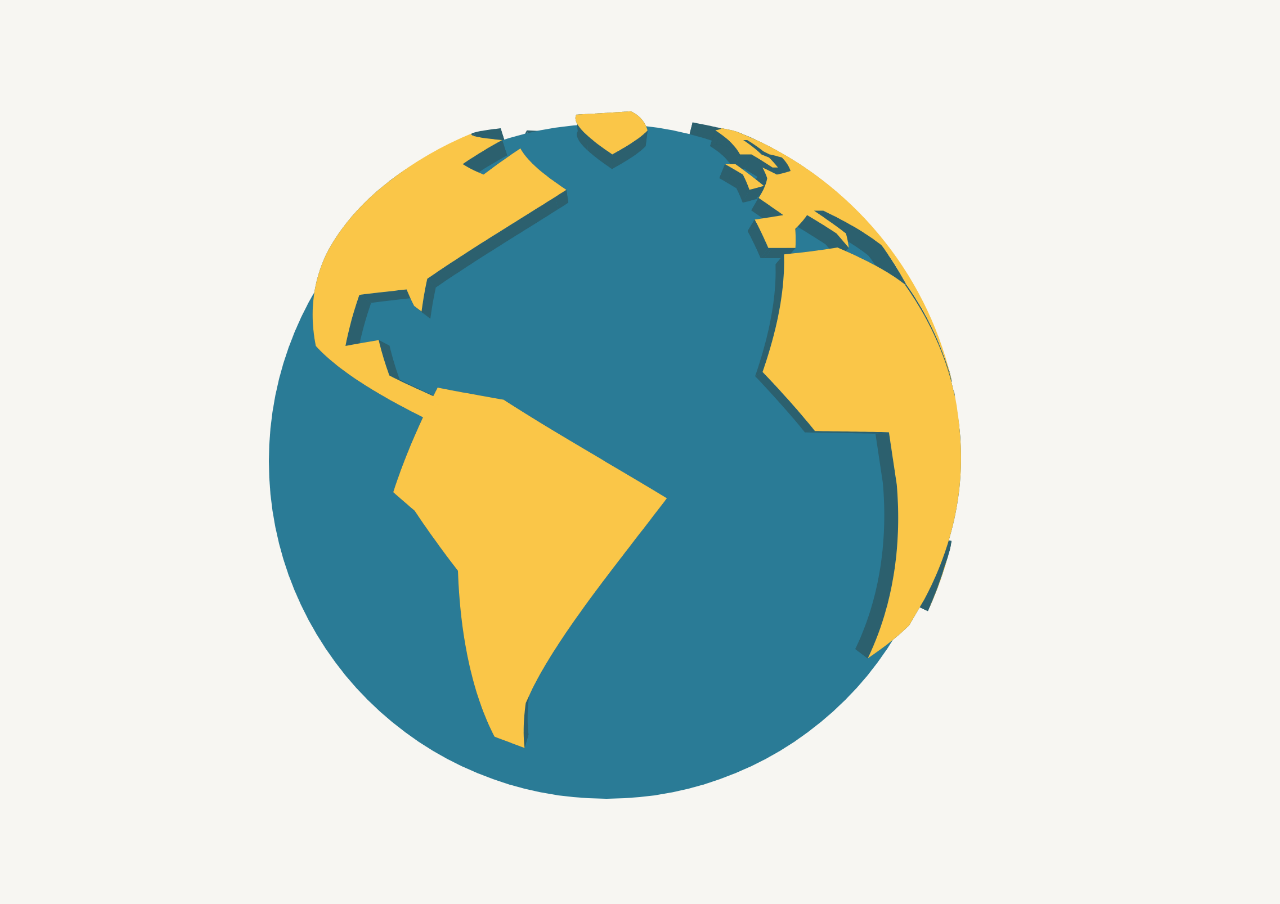
<file: globe.html>
<!DOCTYPE html>
<html lang="en">
<head>
    <meta charset="UTF-8">
    <meta name="viewport" content="width=device-width, initial-scale=1.0">
    <meta http-equiv="X-UA-Compatible" content="ie=edge">
    <title>Document</title>
    <link rel="stylesheet" href="./css/globe.css">
</head>
<body>
    <div><canvas canvas class="globe" width="1800" height="1600"></canvas></div>
    <script src="./js/globe.js"></script>
</body>
</html>
</file>
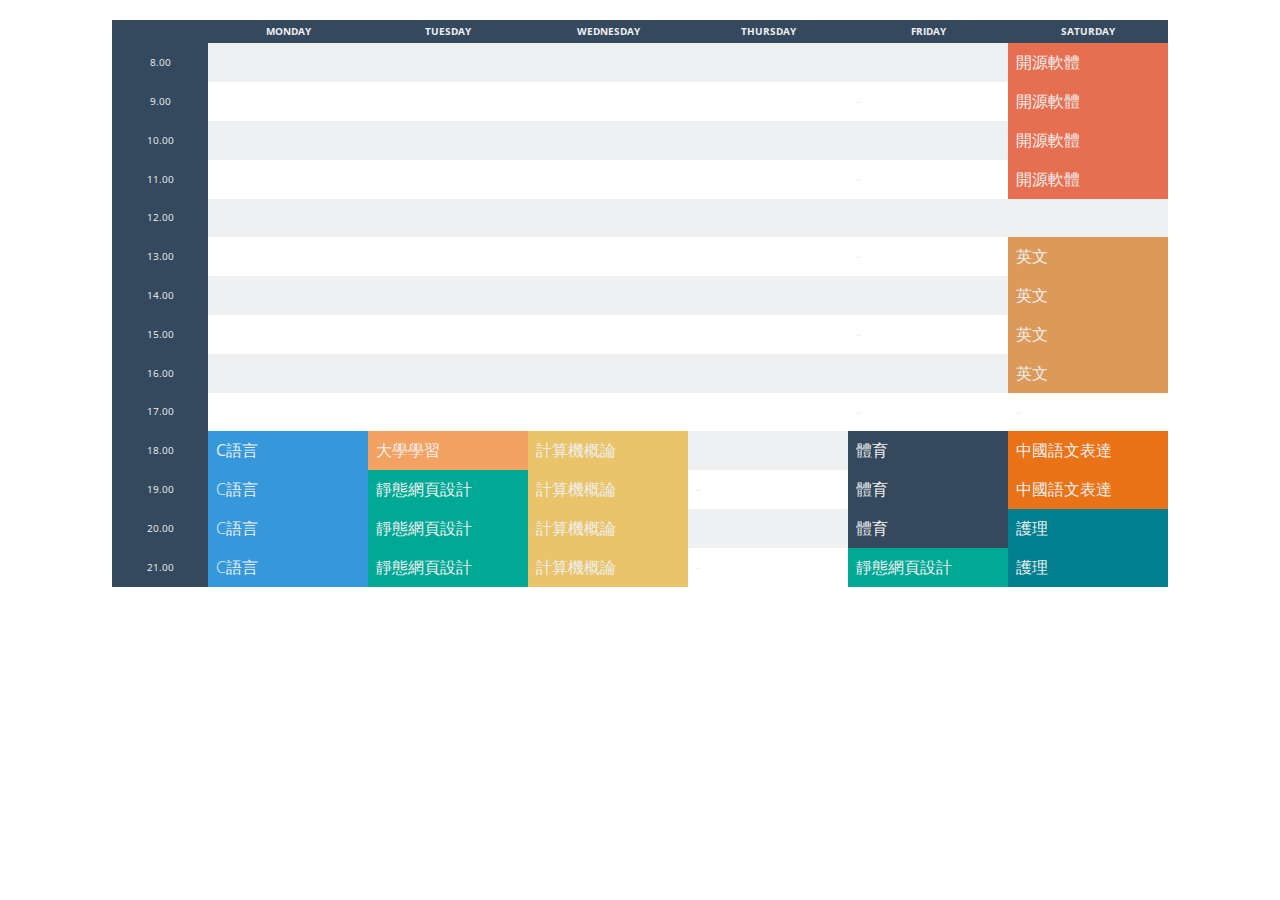
<file: myclass.html>
<!DOCTYPE html>
<html lang="en">
<head>
    <meta charset="UTF-8">
    <meta name="viewport" content="width=device-width, initial-scale=1.0">
    <meta http-equiv="X-UA-Compatible" content="ie=edge">
    <title>Document</title>
    <style>
            @import url(https://fonts.googleapis.com/css?family=Open+Sans:300,400);
          #my-class .container {
            width: 100%;
            }

          .blue {
            background: #3498db;
          }
          
          .purple {
            background: #00A896;
          }
          
          .navy {
            background: #34495e;
          }
          
          .green {
            background: #E9C46A;
          }
          
          .red {
            background: #E76F51;
          }
          
          .orange {
            background: #F4A261;
          }

          .gray {
            background: #DB995A;
          }

          .brown {
            background: #028090;
          }

          .dark-blue {
            background: #EA7317;
          }
          
          .cs335, .cs426, .md303, .md352, .md313, .cs240 {
            font-weight: 300;
            cursor: pointer;
          }
          
          body {
            background: #ffffff;
            padding: 20px;
          }
          
          *, *:before, *:after {
            margin: 0;
            padding: 0;
            border: 0;
            outline: 0;
            -moz-box-sizing: border-box;
            -webkit-box-sizing: border-box;
            box-sizing: border-box;
          }
          
          table {
            font-family: 'Open Sans', Helvetica;
            color: #efefef;
          }
          table tr:nth-child(2n) {
            background: #eff0f1;
          }
          table tr:nth-child(2n+3) {
            background: #fff;
          }
          table th, table td {
            padding: 0.5em;
            width: 10em;
          }
          
          .days, .time {
            background: #34495e;
            text-transform: uppercase;
            font-size: 0.6em;
            text-align: center;
          }
          
          .time {
            width: 3em !important;
          }
          
          /* Add this attribute to the element that needs a tooltip */
          [data-tooltip] {
            position: relative;
            z-index: 2;
            cursor: pointer;
          }
          
          /* Hide the tooltip content by default */
          [data-tooltip]:before,
          [data-tooltip]:after {
            visibility: hidden;
            filter: progid:DXImageTransform.Microsoft.Alpha(Opacity=0);
            opacity: 0;
            pointer-events: none;
            -moz-transition: ease 0.5s all;
            -o-transition: ease 0.5s all;
            -webkit-transition: ease 0.5s all;
            transition: ease 0.5s all;
          }
          
          /* Position tooltip above the element */
          [data-tooltip]:before {
            position: absolute;
            bottom: 110%;
            left: 50%;
            margin-bottom: 5px;
            margin-left: -80px;
            padding: 7px;
            width: 160px;
            -moz-border-radius: 6px;
            -webkit-border-radius: 6px;
            border-radius: 6px;
            background-color: black;
            color: #fff;
            content: attr(data-tooltip);
            text-align: center;
            font-size: 14px;
            line-height: 1.2;
          }
          
          /* Triangle hack to make tooltip look like a speech bubble */
          [data-tooltip]:after {
            position: absolute;
            bottom: 110%;
            left: 50%;
            margin-left: -5px;
            width: 0;
            border-top: 5px solid black;
            border-right: 5px solid transparent;
            border-left: 5px solid transparent;
            content: " ";
            font-size: 0;
            line-height: 0;
          }
          
          /* Show tooltip content on hover */
          [data-tooltip]:hover:before,
          [data-tooltip]:hover:after {
            visibility: visible;
            bottom: 90%;
            filter: progid:DXImageTransform.Microsoft.Alpha(enabled=false);
            opacity: 1;
          }
          </style>
          <script>
            window.console = window.console || function(t) {};
          </script>
          <script>
            if (document.location.search.match(/type=embed/gi)) {
              window.parent.postMessage("resize", "*");
            }
          </script>
</head>
<body translate="no">

        <div class='tab' align="center">
        <table border='0' cellpadding='0' cellspacing='0'>
        <tr class='days'>
        <th></th>
        <th>Monday</th>
        <th>Tuesday</th>
        <th>Wednesday</th>
        <th>Thursday</th>
        <th>Friday</th>
        <th>Saturday</th>
        </tr>
        <tr>
        <td class='time'>8.00</td>
        <td></td>
        <td></td>
        <td></td>
        <td></td>
        <td>-</td>
        <td class='md313 red' data-tooltip='許志鵬'>開源軟體</td>
        </tr>
        <tr>
        <td class='time'>9.00</td>
        <td></td>
        <td></td>
        <td></td>
        <td></td>
        <td>-</td>
        <td class='md313 red' data-tooltip='許志鵬'>開源軟體</td>
        </tr>
        <tr>
        <td class='time'>10.00</td>
        <td></td>
        <td></td>
        <td></td>
        <td></td>
        <td>-</td>
        <td class='md313 red' data-tooltip='許志鵬'>開源軟體</td>
        </tr>
        <tr>
        <td class='time'>11.00</td>
        <td></td>
        <td></td>
        <td></td>
        <td></td>
        <td>-</td>
        <td class='md313 red' data-tooltip='助教'>開源軟體</td>
        </tr>
        <tr>
        <td class='time'>12.00</td>
        <td></td>
        <td></td>
        <td></td>
        <td></td>
        <td>-</td>
        <td>-</td>
        </tr>
        <tr>
        <td class='time'>13.00</td>
        <td></td>
        <td></td>
        <td></td>
        <td></td>
        <td>-</td>
        <td class='md303 gray' data-tooltip='白書凌'>英文</td>
        </tr>
        <tr>
        <td class='time'>14.00</td>
        <td></td>
        <td></td>
        <td></td>
        <td></td>
        <td>-</td>
        <td class='md303 gray' data-tooltip='白書凌'>英文</td>
        </tr>
        <tr>
        <td class='time'>15.00</td>
        <td></td>
        <td></td>
        <td></td>
        <td></td>
        <td>-</td>
        <td class='md303 gray' data-tooltip='白書凌'>英文</td>
        </tr>
        <tr>
        <td class='time'>16.00</td>
        <td></td>
        <td></td>
        <td></td>
        <td></td>
        <td>-</td>
        <td class='md303 gray' data-tooltip='白書凌'>英文</td>
        </tr>
        <tr>
            <td class='time'>17.00</td>
            <td></td>
            <td></td>
            <td></td>
            <td></td>
            <td>-</td>
            <td>-</td>
            </tr>
        <tr>
            <td class='time'>18.00</td>
            <td class='blue' data-tooltip='林崇志'>C語言</td>
            <td class='cs426 orange' data-tooltip='鐘興臺'>大學學習</td>
            <td class='md352 green' data-tooltip='廖正宏'>計算機概論</td>
            <td>-</td>
            <td class='md303 navy' data-tooltip='陳天賜'>體育</td>
            <td class='md313 dark-blue' data-tooltip='小雞老師'>中國語文表達</td>
            </tr>
        <tr>
            <td class='time'>19.00</td>
            <td class='cs335 blue' data-tooltip='林崇志'>C語言</td>             
            <td class='cs426 purple' data-tooltip='鐘興臺'>靜態網頁設計</td>
            <td class='md352 green' data-tooltip='廖正宏'>計算機概論</td>
            <td>-</td>
            <td class='md303 navy' data-tooltip='陳天賜'>體育</td>
            <td class='md313 dark-blue' data-tooltip='小雞老師'>中國語文表達</td>
         </tr>
        <tr>
          <td class='time'>20.00</td>
          <td class='cs335 blue' data-tooltip='林崇志'>C語言</td>          
          <td class='cs426 purple' data-tooltip='鐘興臺'>靜態網頁設計</td>
          <td class='md352 green' data-tooltip='廖正宏'>計算機概論</td>
          <td>-</td>
          <td class='md303 navy' data-tooltip='陳天賜'>體育</td>
          <td class='md313 brown' data-tooltip='護理老師'>護理</td>
        </tr>
        <tr>
          <td class='time'>21.00</td>
          <td class='cs335 blue' data-tooltip='助教'>C語言</td>          
          <td class='cs426 purple' data-tooltip='鐘興臺'>靜態網頁設計</td>
          <td class='md352 green' data-tooltip='廖正宏'>計算機概論</td>
          <td>-</td>
          <td class='md303 purple' data-tooltip='助教'>靜態網頁設計</td>
          <td class='md313 brown' data-tooltip='護理老師'>護理</td>
        </tr>
        </table>
        </div>
        </body>
</html>
</file>
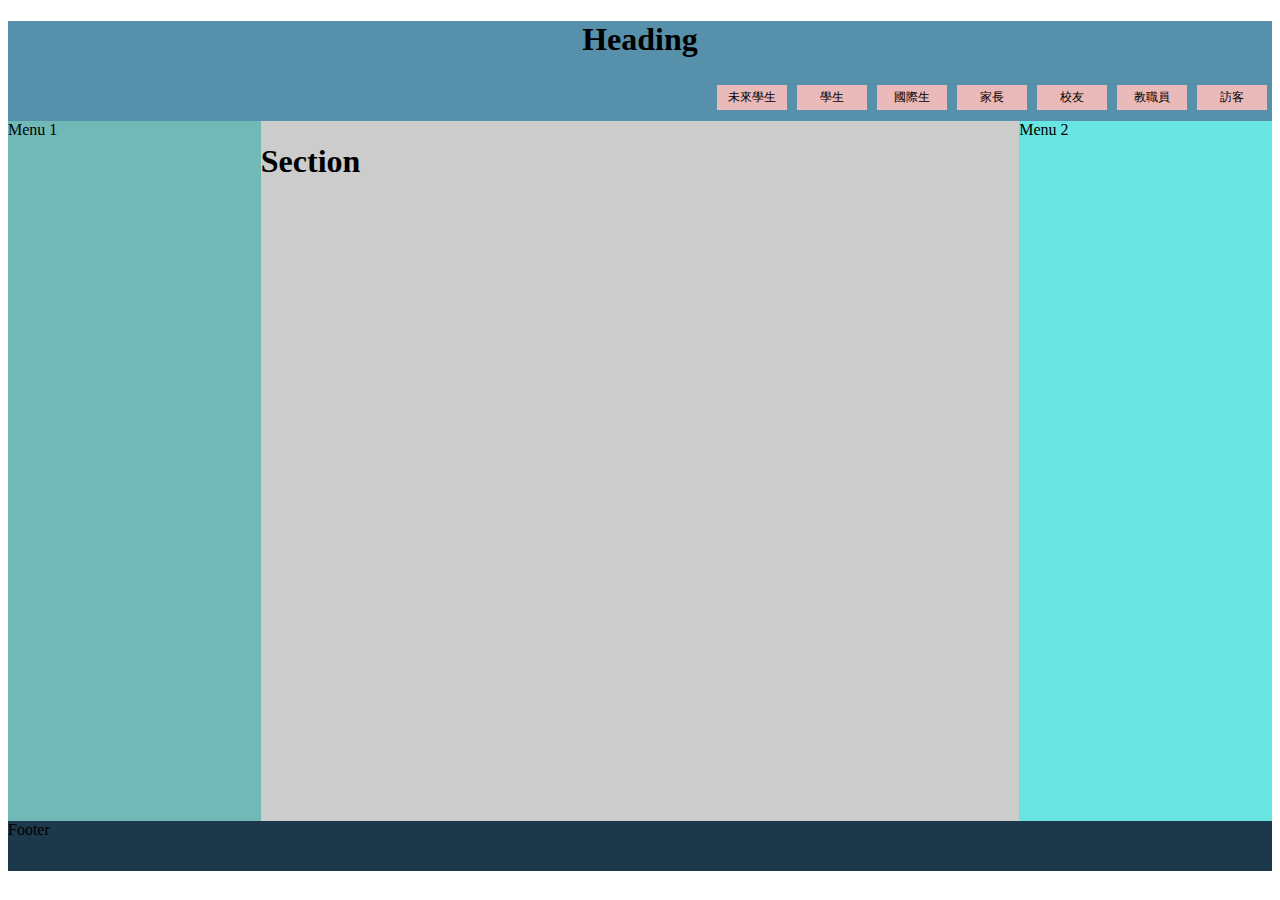
<file: 1N-mid-prep-ans/p2/div2_id.html>
<!DOCTYPE html>

<head>
    <meta http-equiv="Content-Type" content="text/html; charset=UTF-8" />
    <title>Untitled Document</title>
    <link rel="stylesheet" href="div2_id.css">
    <script src="div2_id.js"></script>
</head>
<body>
    <div id="div_container">
        <header>
            <h1>Heading</h1>
            <div>
                <ul id="user_container">
                  <li onclick="changeUser(1)">未來學生</li>
                  <li onclick="changeUser(2)">學生</li>
                  <li onclick="changeUser(3)">國際生</li>
                  <li onclick="changeUser(4)">家長</li>
                  <li onclick="changeUser(5)">校友</li>
                  <li onclick="changeUser(6)">教職員</li>
                  <li onclick="changeUser(7)">訪客</li>
                </ul>
            </div>
        </header>
        <div id="main_container">
            <div id="menu1">Menu 1</div>
            <div id="section">
                <h1>Section</h1>
            </div>
            <div id="menu2"> Menu 2</div>
        </div>

        <footer>Footer</footer>
  </div>
</body>

</html>
</file>
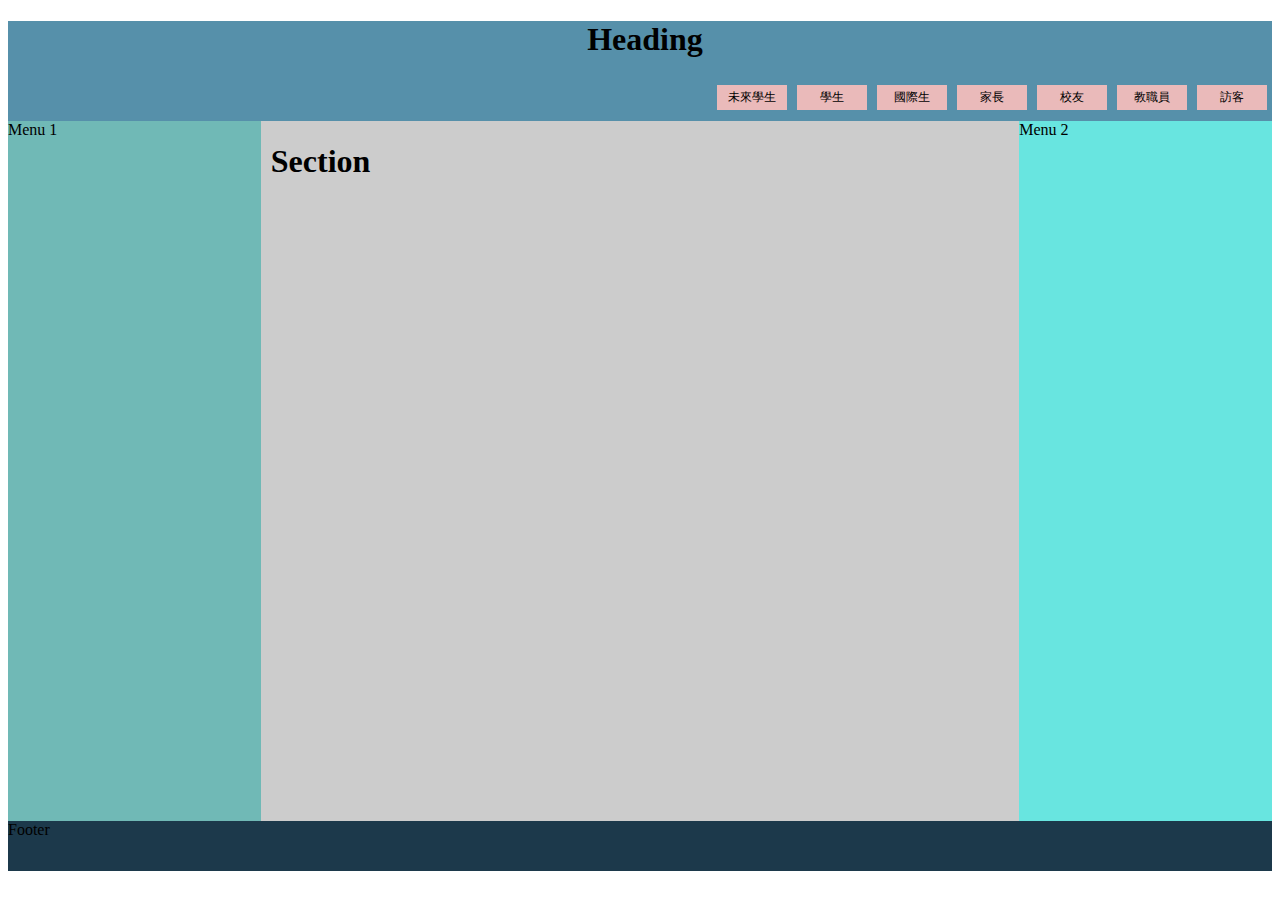
<file: 1N-mid-prep-ans/p2/div_id.html>
<!DOCTYPE html>

<head>
    <meta http-equiv="Content-Type" content="text/html; charset=UTF-8" />
    <title>Untitled Document</title>
    <link rel="stylesheet" href="div_id.css">
    <script src="div_id.js"></script>
</head>
<body>
    <div id="div_container">
        <header>
            <h1>Heading</h1>
            <div>
                <ul id="user">
                    <li onclick="changeUser(7)">訪客</li>
                    <li onclick="changeUser(6)">教職員</li>
                    <li onclick="changeUser(5)">校友</li>
                    <li onclick="changeUser(4)">家長</li>
                    <li onclick="changeUser(3)">國際生</li>
                    <li onclick="changeUser(2)">學生</li>
                    <li onclick="changeUser(1)">未來學生</li>
                </ul>
            </div>
        </header>
        <div>
            <div id="menu1">Menu 1</div>
            <div id="section">
                <h1>Section</h1>
            </div>
            <div id="menu2"> Menu 2</div>
        </div>

        <footer>Footer</footer>
    </div>
</body>

</html>
</file>
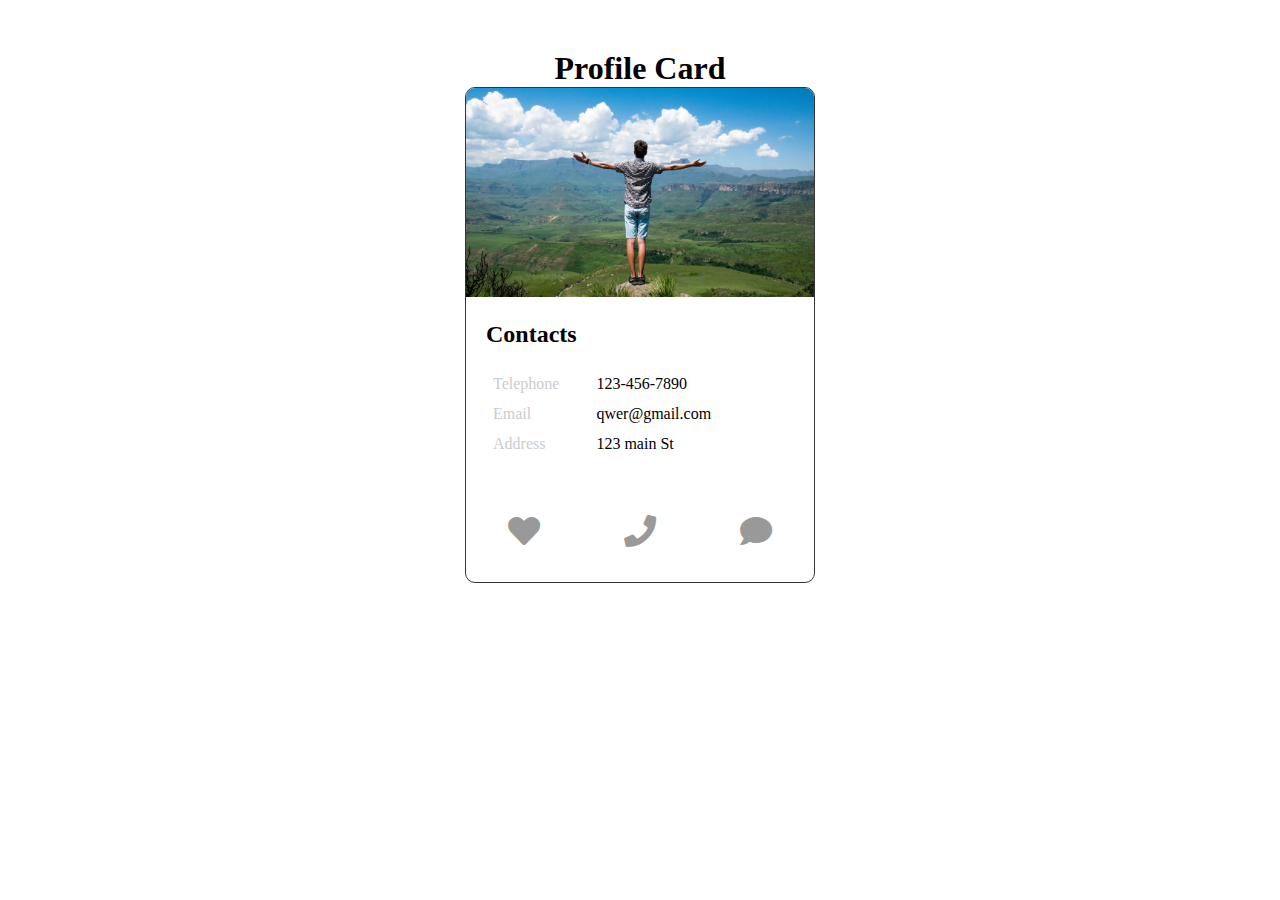
<file: 1N-mid-prep-ans/p3/profile_id.html>
<!DOCTYPE html>
<html lang="en">
  <head>
    <meta charset="UTF-8" />
    <meta name="viewport" content="width=device-width, initial-scale=1.0" />
    <meta http-equiv="X-UA-Compatible" content="ie=edge" />
    <link rel="stylesheet" href="../css/all.css" />
    <link rel="stylesheet" href="profile_id.css" />
    <title>Document</title>
  </head>
  <body>
    <h1>Profile Card</h1>
    <div class="card">
      <div class="card_image">
        <img src="pexels-photo-103123.jpeg" />
      </div>
      <div class="card_contacts">
        <h2>Contacts</h2>
        <div>
          <table>
            <tr>
              <td class="l-grey">Telephone</td>
              <td class="pl-md">123-456-7890</td>
            </tr>
            <tr>
              <td class="l-grey">Email</td>
              <td class="pl-md">qwer@gmail.com</td>
            </tr>
            <tr>
              <td class="l-grey">Address</td>
              <td class="pl-md">123 main St</td>
            </tr>
          </table>
        </div>
      </div>
      <div class="card_icons">
        <div class="icon"><i class="fas fa-heart fa-2x d-grey"></i></div>
        <div class="icon"><i class="fas fa-phone fa-2x d-grey"></i></div>
        <div class="icon"><i class="fas fa-comment fa-2x d-grey"></i></div>
      </div>
    </div>
  </body>
</html>
</file>
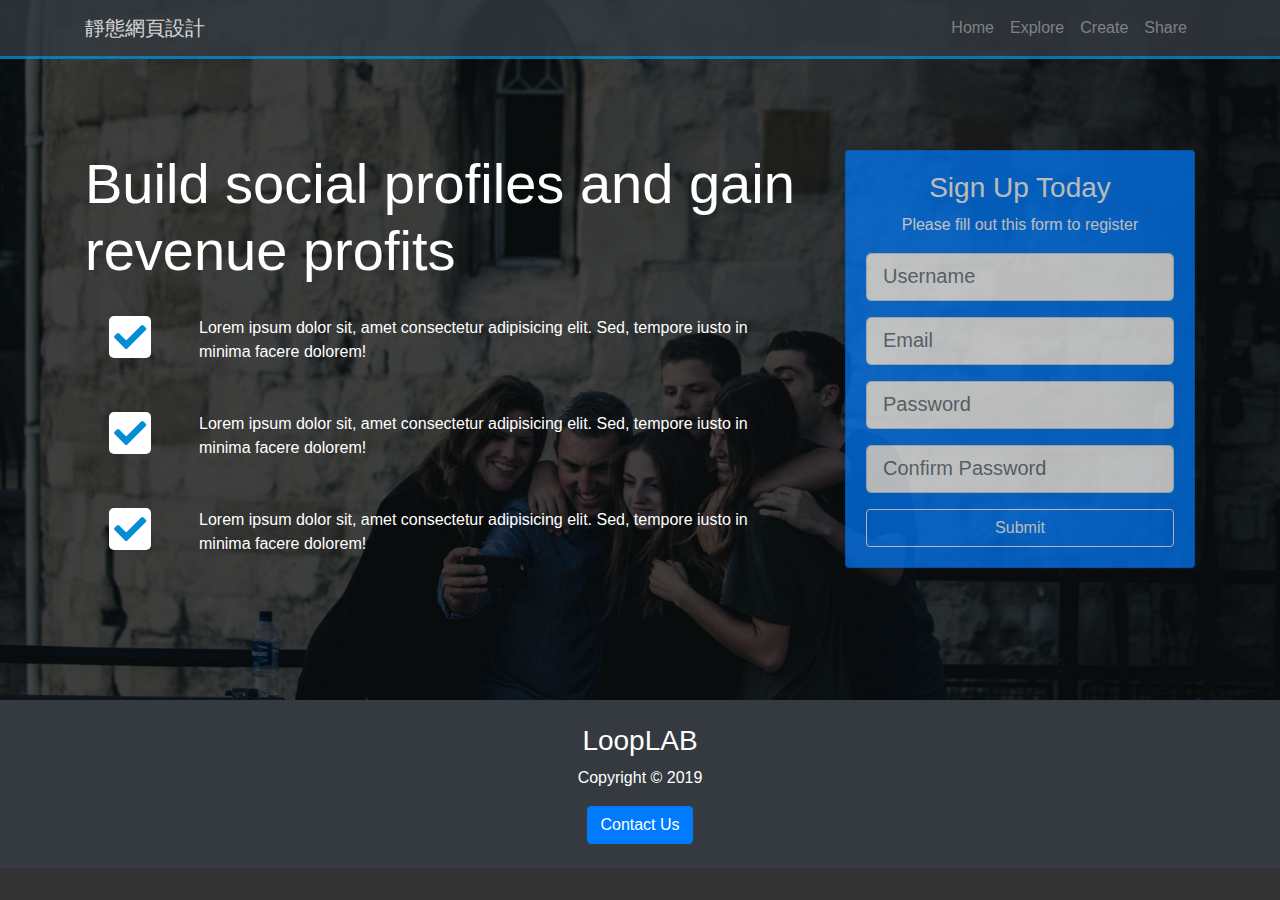
<file: 1N-mid-prep-ans/p4/p4_id.html>
<!DOCTYPE html>
<html lang="en">
  <head>
    <meta charset="UTF-8" />
    <meta name="viewport" content="width=device-width, initial-scale=1.0" />
    <meta http-equiv="X-UA-Compatible" content="ie=edge" />
    <link rel="stylesheet" href="../css/all.css" />
    <link rel="stylesheet" href="../css/bootstrap.min.css" />

    <link rel="stylesheet" href="css/style.css" />
    <title>Bootstrap Theme</title>
  </head>

  <body data-spy="scroll" data-target="#main-nav" id="home">
    <nav class="navbar navbar-expand-sm bg-dark navbar-dark fixed-top">
      <div class="container">
        <a href="profiles.html" class="navbar-brand">靜態網頁設計</a>
        <button
          class="navbar-toggler"
          data-toggle="collapse"
          data-target="#navbarCollapse"
        >
          <span class="navbar-toggler-icon"></span>
        </button>
        <div class="collapse navbar-collapse" id="navbarCollapse">
          <ul class="navbar-nav ml-auto">
            <li class="nav-item">
              <a href="#home" class="nav-link">Home</a>
            </li>
            <li class="nav-item">
              <a href="#explore-head-section" class="nav-link">Explore</a>
            </li>
            <li class="nav-item">
              <a href="#create-head-section" class="nav-link">Create</a>
            </li>
            <li class="nav-item">
              <a href="#share-head-section" class="nav-link">Share</a>
            </li>
          </ul>
        </div>
      </div>
    </nav>

    <!-- HOME SECTION -->
    <header id="home-section">
      <div class="dark-overlay">
        <div class="home-inner container">
          <div class="row">
            <div class="col-lg-8">
              <h1 class="display-4">
                Build <strong>social profiles</strong> and gain revenue
                <strong>profits</strong>
              </h1>
              <div class="d-flex">
                <div class="p-4">
                  <i class="fas fa-check fa-2x"></i>
                </div>
                <div class="p-4">
                  Lorem ipsum dolor sit, amet consectetur adipisicing elit. Sed,
                  tempore iusto in minima facere dolorem!
                </div>
              </div>

              <div class="d-flex">
                <div class="p-4">
                  <i class="fas fa-check fa-2x"></i>
                </div>
                <div class="p-4">
                  Lorem ipsum dolor sit, amet consectetur adipisicing elit. Sed,
                  tempore iusto in minima facere dolorem!
                </div>
              </div>

              <div class="d-flex">
                <div class="p-4">
                  <i class="fas fa-check fa-2x"></i>
                </div>
                <div class="p-4">
                  Lorem ipsum dolor sit, amet consectetur adipisicing elit. Sed,
                  tempore iusto in minima facere dolorem!
                </div>
              </div>
            </div>

            <div class="col-lg-4">
              <div class="card bg-primary text-center card-form">
                <div class="card-body">
                  <h3>Sign Up Today</h3>
                  <p>Please fill out this form to register</p>
                  <form>
                    <div class="form-group">
                      <input
                        type="text"
                        class="form-control form-control-lg"
                        placeholder="Username"
                      />
                    </div>
                    <div class="form-group">
                      <input
                        type="email"
                        class="form-control form-control-lg"
                        placeholder="Email"
                      />
                    </div>
                    <div class="form-group">
                      <input
                        type="password"
                        class="form-control form-control-lg"
                        placeholder="Password"
                      />
                    </div>
                    <div class="form-group">
                      <input
                        type="password"
                        class="form-control form-control-lg"
                        placeholder="Confirm Password"
                      />
                    </div>
                    <input
                      type="submit"
                      value="Submit"
                      class="btn btn-outline-light btn-block"
                    />
                  </form>
                </div>
              </div>
            </div>
          </div>
        </div>
      </div>
    </header>

    <!-- FOOTER -->
    <footer class="bg-dark">
      <div class="container">
        <div class="row">
          <div class="col text-center py-4">
            <h3>LoopLAB</h3>
            <p>
              Copyright &copy; 2019
            </p>
            <button class="btn btn-primary">
              Contact Us
            </button>
          </div>
        </div>
      </div>
    </footer>

    <script src="../js/jquery-3.3.1.slim.min.js"></script>
    <script src="../js/popper.min.js"></script>
    <script src="../js/bootstrap.min.js"></script>
  </body>
</html>
</file>
<file: css/cat.css>
@import url('https://fonts.googleapis.com/css?family=Lato');

body,html {
  background:#fff;
  height:90%;
}

div, ul , li{
    display: block; position: relative;
    margin: 0; padding: 0;
}

span, li{ font-family: 'Lato', sans-serif; }

.container{
  position:absolute;
  margin: auto;
  width: 520px;
  height: 240px;
  top: 0; bottom: 0; left: 0; right: 0;
}

.container .plane{
  position:absolute;
  margin: auto;
  width: 100%;
  height: 70%;
  top: 0; bottom: 0; left: 0; right: 0;
  animation:fly 1s infinite;
  -webkit-animation:fly 1s infinite;
}

.plane .p-body{
  position:absolute;
  margin: auto;
  width: 50%;
  height: 100%;
  right: 0;
  overflow: visible;
}

.plane .p-body .p-parts{
  position:absolute;
  margin: auto;
  width: 100%;
  height: 60%;
  bottom: 0; right: 0;
}

.p-parts .part-one, .p-parts .part-two, .p-parts .part-three{
  float: left;
  width: 30%;
  background: #2E8F2D;
  height: 100%;
}

.p-parts .part-one {
  border-radius: 25% 0 0 85%;
  width: 35%;
}

.p-parts .part-one .po-up, .p-parts .part-one .po-middle , .p-parts .part-one .po-down,
.part-two .pt-wing {
  position: absolute;
  background: #247023;
  margin: auto;
  z-index: 0;
}

.p-parts .part-one .po-up {
  height: 30%;
  width: 55%;
  border-radius: 15% 95% 0 0;
  right: 20%;
  bottom: 100%;
}

.p-parts .part-one .po-middle {
  height: 10%;
  width: 60%;
  border-radius: 25%;
  left: 0%;
  bottom: 50%;
}

.p-parts .part-one .po-down {
  height: 15%;
  width: 20%;
  border-radius: 0 0 50% 50%;
  right: 10%;
  top: 100%;
  background: #444;
}

.p-parts .part-two {
  height: 60%;
  top: 41%;
  width: 25%;
}

.p-parts .part-two .pt-wing {
  height: 25%;
  width: 100%;
  border-radius: 0 0 70% 25%;
  bottom: 30%;
}

.p-parts .part-three {
  border-radius: 0 45% 45% 0;
  overflow: visible;
}

.p-parts .part-three .roll {
  display: block;
  position: absolute;
  height: 25px;
  width: 25px;
  border-radius: 50%;
  background: #444;
  z-index: 9;
  top: 102%;
}

.helix {
  position: absolute;
  margin: auto; 
  height: 100%;
  width: 8%;
  right: 3%;
}

.helix .h-base{
  display: block;
  position: absolute;
  border-radius: 0 50% 50% 0;
  background: #444;
  margin: auto; 
  top: 40%;
  height: 25%;
  width: 100%;
  z-index: 2;
}

.helix .h-rotor{
  display: block;
  border-radius: 50%;
  background: #333;
  margin: auto; 
  height: 100%;
  width: 40%;
  z-index: 1;
  animation:h-fly 1s infinite;
  -webkit-animation:h-fly 1s infinite;
}

.cat {
  background:#BB8963;
  height: 30%;
  top: 35%;
  width: 16%;
  left: 40%;
  z-index: 1;
}

.cat:before{
   width: 0;
    height: 0;
    border-left: 0px solid transparent;
    border-right: 15px solid transparent;
    border-bottom: 15px solid #BB8963;
    top: -15px;
    left: 0;
    position: absolute;
    content: "";
}

.cat:after{
   width: 0;
    height: 0;
    border-right: 0px solid transparent;
    border-left: 15px solid transparent;
    border-bottom: 15px solid #BB8963;
    top: -15px;
    right: 0;
    position: absolute;
    content: "";
}

.cat .eyes{
  position: absolute;
  height: 6px; width: 6px;
  background: #FFF;
  border-radius: 100%;
  top: 12px;
}

.cat .eyes.left{ left: 6px; }
.cat .eyes.right{  right: 6px; }

.cat .mouth{
  position: absolute;
  height: 8px; width: 8px;
  background: #DB4073;
  border-radius: 0 0 50% 50%;
  top: 20px;
  margin: auto;
  left: 0; right: 0;
}

.plane .p-message{
  position:absolute;
  margin: auto;
  width: 50%;
  height: 100%;
  left: 0;
}

.plane .p-message .rope{
  display: block;
  position:absolute;
  border: 1px solid #333;
  left: 90%;
  bottom: 50%;
  width: 10%;
}

.plane .p-message ul{
  position:absolute;
  border-right: 8px solid #333;
  width: 92%;
  height: 25%;
  bottom: 35%;
}

.plane .p-message ul li{
  float: right;
  height: 40px;
  background: #ff4e41;
  width: 33%;
  text-align: center;
  line-height: 2.85em;
  font-weight: 600;
  text-transform: uppercase;
  font-size: 0.75em;
  color: #fff;
}

.plane .p-message ul li.middle{
  top: 0px;
  background: #ff4e41;
  animation:m-fly 1s infinite;
  -webkit-animation:m-fly 1s infinite;
}


@keyframes fly{
0 {top:0px;}
25% {top:10px;}
50% {top:0px;}
75% {top:10px;}  
100% {top: 0%;}
}

@-webkit-keyframes fly /*Safari and Chrome*/ {
0 {top:0px;}
25% {top:10px;}
50% {top:0px;}
75% {top:10px;}  
100% {top: 0%;}
}

@keyframes m-fly {
0 {top:0px;}
25% {top:5px;}
50% {top:0px;}
75% {top:5px;}  
100% {top: 0%;}
}

@-webkit-keyframes m-fly /*Safari and Chrome*/ {
0 {top:0px;}
25% {top:5px;}
50% {top:0px;}
75% {top:5px;}  
100% {top: 0%;}
}

@-webkit-keyframes h-fly /*Safari and Chrome*/ {
0 {height:100%; margin-top: 0; background: #333;}
10% {height:90%; margin-top: 8px; background: #111;}
20% {height:100%; margin-top: 0; background: #333;}
30% {height:90%; margin-top: 8px; background: #111;}
40% {height:100%; margin-top: 0; background: #333;}
50% {height:90%; margin-top: 8px; background: #111;}
60% {height:100%; margin-top: 0; background: #333;}
70% {height:90%; margin-top: 8px; background: #111;}
80% {height:100%; margin-top: 0; background: #333;}
90% {height:90%; margin-top: 8px; background: #111;}
100% {height:100%; margin-top: 0; background: #333;}
}
</file>
<file: css/globe.css>
body {
    margin: 0;
    background-color: #f7f6f2;
    overflow: hidden;
  }
  
  .container {
    display: flex;
    justify-content: center;
    max-height: 100vmin;
    max-width: 100vmin;
    margin: 0 auto;
  }
  
  .globe {
    height: 100vmin;
    width: auto;
    cursor: grab;
    margin-left: 100px;
  }
  
  .globe--dragging {
    cursor: grabbing;
  }
</file>
<file: 1N-mid-prep-ans/p2/div2_id.css>
body {
  background-color: white;
  margin: 20 0;
}

#div_container {
  width: 100%;
  margin: 0 auto;
}

header {
  background-color: rgb(86, 144, 170);
  height: 100px;
  width: 100%;
  text-align: center;
}

#user_container {
  display: flex;
  justify-content: flex-end;
}

#user_container li {
  width: 70px;
  height: 25px;
  background-color: #eababa;
  font-size: 12px;
  margin: 5px;
  line-height: 25px;
  list-style: none;
}

#user_container li:hover {
  background-color: #ff5454;
}

#main_container {
  display: flex;
}

#menu1 {
  background-color: #70b9b6;
  height: 700px;
  width: 20%;
}

#section {
  background-color: #ccc;
  height: 700px;
  width: 60%;
}

#section img {
  padding: 10px;
}

#menu2 {
  background-color: #68e5e0;
  height: 700px;
  width: 20%;
}

footer {
  background-color: rgb(28, 57, 75);
  height: 50px;
  width: 100%;
}
</file>
<file: 1N-mid-prep-ans/p2/div_id.css>
h1 {
  padding-left: 10px;
}

body {
  background-color: white;
  margin: 20 0;
}

#div_container {
  width: 100%;
  margin: 0 auto;
}

header {
  background-color: rgb(86, 144, 170);
  height: 100px;
  width: 100%;
  text-align: center;
}

#menu1 {
  background-color: #70b9b6;
  height: 700px;
  width: 20%;
  float: left;
}

#section {
  background-color: #ccc;
  height: 700px;
  width: 60%;
  float: left;
}

#section img {
  padding: 10px;
}

#menu2 {
  background-color: #68e5e0;
  height: 700px;
  width: 20%;
  float: left;
}

footer {
  background-color: rgb(28, 57, 75);
  height: 50px;
  width: 100%;
  clear: both;
}

#user {
  align-items: center;
}

#user li {
  float: right;
  width: 70px;
  height: 25px;
  background-color: #eababa;
  font-size: 12px;
  margin: 5px;
  line-height: 25px;
  list-style: none;
}

#user li:hover {
  background-color: #ff5454;
}
</file>
<file: 1N-mid-prep-ans/p3/profile_id.css>
* {
  margin: 0;
  padding: 0;
  box-sizing: border-box;
}

body {
  padding: 50px 0;
  font-size: 16px;
  display: flex;
  justify-content: center;
  align-items: center;
  flex-direction: column;
}

.card {
  width: 350px;
  border: 1px solid #333;
  border-radius: 10px;
  overflow: hidden;
}

.card_image img {
  width: 100%;
}

.card_contacts {
  padding: 20px;
}

.card_contacts h2 {
  margin-bottom: 20px;
}

table td {
  padding: 5px;
}

.card_icons {
  margin: 20px auto;
  display: flex;
  justify-content: space-around;
}

.icon {
  padding: 15px;
}
/* Utilities */

.l-grey {
  color: #ccc;
}

.d-grey {
  color: #999;
}
.pl-md {
  padding-left: 30px;
}
</file>
<file: 1N-mid-prep-ans/p4/css/style.css>
body {
  background: #333;
  color: #fff;
}

.navbar {
  border-bottom: #008ed6 3px solid;
  opacity: 0.8;
}

#home-section {
  background: url(../img/home.jpg);
  background-repeat: no-repeat;
  background-size: cover;
  background-attachment: fixed;
  min-height: 700px;
}

#home-section .dark-overlay {
  position: absolute;
  top: 0;
  left: 0;
  width: 100%;
  min-height: 700px;
  background: rgba(0, 0, 0, 0.7);
}

#home-section .home-inner {
  padding-top: 150px;
}

#home-section .card-form {
  opacity: 0.7;
}

#home-section .fas {
  color: #008ed6;
  background: #fff;
  padding: 5px;
  border-radius: 5px;
}
</file>
<file: 1N-mid-prep-ans/p1/css/style.css>
/*
  Theme Name: NewBiz
  Theme URL: https://bootstrapmade.com/newbiz-bootstrap-business-template/
  Author: BootstrapMade.com
  License: https://bootstrapmade.com/license/
*/

/*--------------------------------------------------------------
# General
--------------------------------------------------------------*/

body {
  background: #fff;
  color: #444;
  font-family: "Open Sans", sans-serif;
}

a {
  color: #007bff;
  transition: 0.5s;
}

a:hover,
a:active,
a:focus {
  color: #0b6bd3;
  outline: none;
  text-decoration: none;
}

p {
  padding: 0;
  margin: 0 0 30px 0;
}

h1,
h2,
h3,
h4,
h5,
h6 {
  font-family: "Montserrat", sans-serif;
  font-weight: 400;
  margin: 0 0 20px 0;
  padding: 0;
}

/* Back to top button */

.back-to-top {
  position: fixed;
  display: none;
  background: #007bff;
  color: #fff;
  width: 44px;
  height: 44px;
  text-align: center;
  line-height: 1;
  font-size: 16px;
  border-radius: 50%;
  right: 15px;
  bottom: 15px;
  transition: background 0.5s;
  z-index: 11;
}

.back-to-top i {
  padding-top: 12px;
  color: #fff;
}

/* Prelaoder */

#preloader {
  position: fixed;
  top: 0;
  left: 0;
  right: 0;
  bottom: 0;
  z-index: 9999;
  overflow: hidden;
  background: #fff;
}

#preloader:before {
  content: "";
  position: fixed;
  top: calc(50% - 30px);
  left: calc(50% - 30px);
  border: 6px solid #f2f2f2;
  border-top: 6px solid #007bff;
  border-radius: 50%;
  width: 60px;
  height: 60px;
  -webkit-animation: animate-preloader 1s linear infinite;
  animation: animate-preloader 1s linear infinite;
}

@-webkit-keyframes animate-preloader {
  0% {
    -webkit-transform: rotate(0deg);
    transform: rotate(0deg);
  }

  100% {
    -webkit-transform: rotate(360deg);
    transform: rotate(360deg);
  }
}

@keyframes animate-preloader {
  0% {
    -webkit-transform: rotate(0deg);
    transform: rotate(0deg);
  }

  100% {
    -webkit-transform: rotate(360deg);
    transform: rotate(360deg);
  }
}

/*--------------------------------------------------------------
# Header
--------------------------------------------------------------*/

#header {
  height: 80px;
  transition: all 0.5s;
  z-index: 997;
  transition: all 0.5s;
  padding: 20px 0;
  background: #fff;
  box-shadow: 0px 0px 30px rgba(127, 137, 161, 0.3);
}

#header.header-scrolled,
#header.header-pages {
  height: 60px;
  padding: 10px 0;
}

#header .logo h1 {
  font-size: 36px;
  margin: 0;
  padding: 0;
  line-height: 1;
  font-weight: 400;
  letter-spacing: 3px;
  text-transform: uppercase;
}

#header .logo h1 a,
#header .logo h1 a:hover {
  color: #00366f;
  text-decoration: none;
}

#header .logo img {
  padding: 0;
  margin: 7px 0;
  max-height: 26px;
}

.main-pages {
  margin-top: 60px;
}

/*--------------------------------------------------------------
# Intro Section
--------------------------------------------------------------*/

#intro {
  width: 100%;
  position: relative;
  background: url("../img/intro-bg.png") center bottom no-repeat;
  background-size: cover;
  padding: 200px 0 120px 0;
}

#intro .intro-img {
  width: 50%;
  float: right;
}

#intro .intro-info {
  width: 50%;
  float: left;
}

#intro .intro-info h2 {
  color: #fff;
  margin-bottom: 40px;
  font-size: 48px;
  font-weight: 700;
}

#intro .intro-info h2 span {
  color: #74b5fc;
  text-decoration: underline;
}

#intro .intro-info .btn-get-started,
#intro .intro-info .btn-services {
  font-family: "Montserrat", sans-serif;
  font-size: 14px;
  font-weight: 600;
  letter-spacing: 1px;
  display: inline-block;
  padding: 10px 32px;
  border-radius: 50px;
  transition: 0.5s;
  margin: 0 20px 20px 0;
  color: #fff;
}

#intro .intro-info .btn-get-started {
  background: #007bff;
  border: 2px solid #007bff;
  color: #fff;
}

#intro .intro-info .btn-get-started:hover {
  background: none;
  border-color: #fff;
  color: #fff;
}

#intro .intro-info .btn-services {
  border: 2px solid #fff;
}

#intro .intro-info .btn-services:hover {
  background: #007bff;
  border-color: #007bff;
  color: #fff;
}

/*--------------------------------------------------------------
# Navigation Menu
--------------------------------------------------------------*/

/* Desktop Navigation */

.main-nav {
  /* Drop Down */
  /* Deep Drop Down */
}

.main-nav,
.main-nav * {
  margin: 0;
  padding: 0;
  list-style: none;
}

.main-nav > ul > li {
  position: relative;
  white-space: nowrap;
  float: left;
}

.main-nav a {
  display: block;
  position: relative;
  color: #004289;
  padding: 10px 15px;
  transition: 0.3s;
  font-size: 14px;
  font-family: "Montserrat", sans-serif;
  font-weight: 500;
}

.main-nav a:hover,
.main-nav .active > a,
.main-nav li:hover > a {
  color: #007bff;
  text-decoration: none;
}

.main-nav .drop-down ul {
  display: block;
  position: absolute;
  left: 0;
  top: calc(100% + 30px);
  z-index: 99;
  opacity: 0;
  visibility: hidden;
  padding: 10px 0;
  background: #fff;
  box-shadow: 0px 0px 30px rgba(127, 137, 161, 0.25);
  transition: ease all 0.3s;
}

.main-nav .drop-down:hover > ul {
  opacity: 1;
  top: 100%;
  visibility: visible;
}

.main-nav .drop-down li {
  min-width: 180px;
  position: relative;
}

.main-nav .drop-down ul a {
  padding: 10px 20px;
  font-size: 13px;
  color: #004289;
}

.main-nav .drop-down ul a:hover,
.main-nav .drop-down ul .active > a,
.main-nav .drop-down ul li:hover > a {
  color: #007bff;
}

.main-nav .drop-down > a:after {
  content: "\f107";
  font-family: FontAwesome;
  padding-left: 10px;
}

.main-nav .drop-down .drop-down ul {
  top: 0;
  left: calc(100% - 30px);
}

.main-nav .drop-down .drop-down:hover > ul {
  opacity: 1;
  top: 0;
  left: 100%;
}

.main-nav .drop-down .drop-down > a {
  padding-right: 35px;
}

.main-nav .drop-down .drop-down > a:after {
  content: "\f105";
  position: absolute;
  right: 15px;
}

/* Mobile Navigation */

.mobile-nav {
  position: fixed;
  top: 0;
  bottom: 0;
  z-index: 9999;
  overflow-y: auto;
  left: -260px;
  width: 260px;
  padding-top: 18px;
  background: rgba(19, 39, 57, 0.8);
  transition: 0.4s;
}

.mobile-nav * {
  margin: 0;
  padding: 0;
  list-style: none;
}

.mobile-nav a {
  display: block;
  position: relative;
  color: #fff;
  padding: 10px 20px;
  font-weight: 500;
}

.mobile-nav a:hover,
.mobile-nav .active > a,
.mobile-nav li:hover > a {
  color: #74b5fc;
  text-decoration: none;
}

.mobile-nav .drop-down > a:after {
  content: "\f078";
  font-family: FontAwesome;
  padding-left: 10px;
  position: absolute;
  right: 15px;
}

.mobile-nav .active.drop-down > a:after {
  content: "\f077";
}

.mobile-nav .drop-down > a {
  padding-right: 35px;
}

.mobile-nav .drop-down ul {
  display: none;
  overflow: hidden;
}

.mobile-nav .drop-down li {
  padding-left: 20px;
}

.mobile-nav-toggle {
  position: fixed;
  right: 0;
  top: 0;
  z-index: 9998;
  border: 0;
  background: none;
  font-size: 24px;
  transition: all 0.4s;
  outline: none !important;
  line-height: 1;
  cursor: pointer;
  text-align: right;
}

.mobile-nav-toggle i {
  margin: 18px 18px 0 0;
  color: #004289;
}

.mobile-nav-overly {
  width: 100%;
  height: 100%;
  z-index: 9997;
  top: 0;
  left: 0;
  position: fixed;
  background: rgba(19, 39, 57, 0.8);
  overflow: hidden;
  display: none;
}

.mobile-nav-active {
  overflow: hidden;
}

.mobile-nav-active .mobile-nav {
  left: 0;
}

.mobile-nav-active .mobile-nav-toggle i {
  color: #fff;
}

/*--------------------------------------------------------------
# Sections
--------------------------------------------------------------*/

/* Sections Header
--------------------------------*/

.section-header h3 {
  font-size: 36px;
  color: #283d50;
  text-align: center;
  font-weight: 500;
  position: relative;
}

.section-header p {
  text-align: center;
  margin: auto;
  font-size: 15px;
  padding-bottom: 60px;
  color: #556877;
  width: 50%;
}

/* Section with background
--------------------------------*/

.section-bg {
  background: #ecf5ff;
}

/* About Us Section
--------------------------------*/

#about {
  background: #fff;
  padding: 60px 0;
}

#about .about-container .background {
  margin: 20px 0;
}

#about .about-container .content {
  background: #fff;
}

#about .about-container .title {
  color: #333;
  font-weight: 700;
  font-size: 32px;
}

#about .about-container p {
  line-height: 26px;
}

#about .about-container p:last-child {
  margin-bottom: 0;
}

#about .about-container .icon-box {
  background: #fff;
  background-size: cover;
  padding: 0 0 30px 0;
}

#about .about-container .icon-box .icon {
  float: left;
  background: #fff;
  width: 64px;
  height: 64px;
  display: -webkit-box;
  display: -webkit-flex;
  display: -ms-flexbox;
  display: flex;
  -webkit-box-pack: center;
  -webkit-justify-content: center;
  -ms-flex-pack: center;
  justify-content: center;
  -webkit-box-align: center;
  -webkit-align-items: center;
  -ms-flex-align: center;
  align-items: center;
  -webkit-box-orient: vertical;
  -webkit-box-direction: normal;
  -webkit-flex-direction: column;
  -ms-flex-direction: column;
  flex-direction: column;
  text-align: center;
  border-radius: 50%;
  border: 2px solid #007bff;
  transition: all 0.3s ease-in-out;
}

#about .about-container .icon-box .icon i {
  color: #007bff;
  font-size: 24px;
}

#about .about-container .icon-box:hover .icon {
  background: #007bff;
}

#about .about-container .icon-box:hover .icon i {
  color: #fff;
}

#about .about-container .icon-box .title {
  margin-left: 80px;
  font-weight: 600;
  margin-bottom: 5px;
  font-size: 18px;
}

#about .about-container .icon-box .title a {
  color: #283d50;
}

#about .about-container .icon-box .description {
  margin-left: 80px;
  line-height: 24px;
  font-size: 14px;
}

#about .about-extra {
  padding-top: 60px;
}

#about .about-extra h4 {
  font-weight: 600;
  font-size: 24px;
}

/* Services Section
--------------------------------*/

#services {
  padding: 60px 0 40px 0;
  box-shadow: inset 0px 0px 12px 0px rgba(0, 0, 0, 0.1);
}

#services .box {
  padding: 30px;
  position: relative;
  overflow: hidden;
  border-radius: 10px;
  margin: 0 10px 40px 10px;
  background: #fff;
  box-shadow: 0 10px 29px 0 rgba(68, 88, 144, 0.1);
  transition: all 0.3s ease-in-out;
}

#services .box:hover {
  -webkit-transform: translateY(-5px);
  transform: translateY(-5px);
}

#services .icon {
  position: absolute;
  left: -10px;
  top: calc(50% - 32px);
}

#services .icon i {
  font-size: 64px;
  line-height: 1;
  transition: 0.5s;
}

#services .title {
  margin-left: 40px;
  font-weight: 700;
  margin-bottom: 15px;
  font-size: 18px;
}

#services .title a {
  color: #111;
}

#services .box:hover .title a {
  color: #007bff;
}

#services .description {
  font-size: 14px;
  margin-left: 40px;
  line-height: 24px;
  margin-bottom: 0;
}

#why-us {
  padding: 60px 0;
  background: #004a99;
}

#why-us .section-header h3,
#why-us .section-header p {
  color: #fff;
}

#why-us .card {
  background: #00458f;
  border-color: #00458f;
  border-radius: 10px;
  margin: 0 15px;
  padding: 15px 0;
  text-align: center;
  color: #fff;
  transition: 0.3s ease-in-out;
  height: 100%;
}

#why-us .card:hover {
  background: #003b7a;
  border-color: #003b7a;
}

#why-us .card i {
  font-size: 48px;
  padding-top: 15px;
  color: #bfddfe;
}

#why-us .card h5 {
  font-size: 22px;
  font-weight: 600;
}

#why-us .card p {
  font-size: 15px;
  color: #d8eafe;
}

#why-us .card .readmore {
  color: #fff;
  font-weight: 600;
  display: inline-block;
  transition: 0.3s ease-in-out;
  border-bottom: #00458f solid 2px;
}

#why-us .card .readmore:hover {
  border-bottom: #fff solid 2px;
}

#why-us .counters {
  padding-top: 40px;
}

#why-us .counters span {
  font-family: "Montserrat", sans-serif;
  font-weight: bold;
  font-size: 48px;
  display: block;
  color: #fff;
}

#why-us .counters p {
  padding: 0;
  margin: 0 0 20px 0;
  font-family: "Montserrat", sans-serif;
  font-size: 14px;
  color: #cce5ff;
}

/* Portfolio Section
--------------------------------*/

#portfolio {
  padding: 60px 0;
  box-shadow: 0px 0px 12px 0px rgba(0, 0, 0, 0.1);
}

#portfolio #portfolio-flters {
  padding: 0;
  margin: 5px 0 35px 0;
  list-style: none;
  text-align: center;
}

#portfolio #portfolio-flters li {
  cursor: pointer;
  margin: 15px 15px 15px 0;
  display: inline-block;
  padding: 6px 20px;
  font-size: 12px;
  line-height: 20px;
  color: #007bff;
  border-radius: 50px;
  text-transform: uppercase;
  background: #ecf5ff;
  margin-bottom: 5px;
  transition: all 0.3s ease-in-out;
}

#portfolio #portfolio-flters li:hover,
#portfolio #portfolio-flters li.filter-active {
  background: #007bff;
  color: #fff;
}

#portfolio #portfolio-flters li:last-child {
  margin-right: 0;
}

#portfolio .portfolio-item {
  position: relative;
  overflow: hidden;
  margin-bottom: 30px;
}

#portfolio .portfolio-item .portfolio-wrap {
  overflow: hidden;
  position: relative;
  border-radius: 6px;
  margin: 0;
}

#portfolio .portfolio-item .portfolio-wrap:hover img {
  opacity: 0.4;
  transition: 0.3s;
}

#portfolio .portfolio-item .portfolio-wrap .portfolio-info {
  position: absolute;
  top: 0;
  right: 0;
  bottom: 0;
  left: 0;
  display: -webkit-box;
  display: -webkit-flex;
  display: -ms-flexbox;
  display: flex;
  -webkit-box-pack: center;
  -webkit-justify-content: center;
  -ms-flex-pack: center;
  justify-content: center;
  -webkit-box-align: center;
  -webkit-align-items: center;
  -ms-flex-align: center;
  align-items: center;
  -webkit-box-orient: vertical;
  -webkit-box-direction: normal;
  -webkit-flex-direction: column;
  -ms-flex-direction: column;
  flex-direction: column;
  text-align: center;
  opacity: 0;
  transition: 0.2s linear;
}

#portfolio .portfolio-item .portfolio-wrap .portfolio-info h4 {
  font-size: 22px;
  line-height: 1px;
  font-weight: 700;
  margin-bottom: 14px;
  padding-bottom: 0;
}

#portfolio .portfolio-item .portfolio-wrap .portfolio-info h4 a {
  color: #fff;
}

#portfolio .portfolio-item .portfolio-wrap .portfolio-info h4 a:hover {
  color: #007bff;
}

#portfolio .portfolio-item .portfolio-wrap .portfolio-info p {
  padding: 0;
  margin: 0;
  color: #e2effe;
  font-weight: 500;
  font-size: 14px;
  text-transform: uppercase;
}

#portfolio .portfolio-item .portfolio-wrap .portfolio-info .link-preview,
#portfolio .portfolio-item .portfolio-wrap .portfolio-info .link-details {
  display: inline-block;
  line-height: 1;
  text-align: center;
  width: 36px;
  height: 36px;
  background: #007bff;
  border-radius: 50%;
  margin: 10px 4px 0 4px;
}

#portfolio .portfolio-item .portfolio-wrap .portfolio-info .link-preview i,
#portfolio .portfolio-item .portfolio-wrap .portfolio-info .link-details i {
  padding-top: 6px;
  font-size: 22px;
  color: #fff;
}

#portfolio .portfolio-item .portfolio-wrap .portfolio-info .link-preview:hover,
#portfolio .portfolio-item .portfolio-wrap .portfolio-info .link-details:hover {
  background: #3395ff;
}

#portfolio .portfolio-item .portfolio-wrap .portfolio-info .link-preview:hover i,
#portfolio .portfolio-item .portfolio-wrap .portfolio-info .link-details:hover i {
  color: #fff;
}

#portfolio .portfolio-item .portfolio-wrap:hover {
  background: #003166;
}

#portfolio .portfolio-item .portfolio-wrap:hover .portfolio-info {
  opacity: 1;
}

/* Testimonials Section
--------------------------------*/

#testimonials {
  padding: 60px 0;
  box-shadow: inset 0px 0px 12px 0px rgba(0, 0, 0, 0.1);
}

#testimonials .section-header {
  margin-bottom: 40px;
}

#testimonials .testimonial-item .testimonial-img {
  width: 120px;
  border-radius: 50%;
  border: 4px solid #fff;
  float: left;
}

#testimonials .testimonial-item h3 {
  font-size: 20px;
  font-weight: bold;
  margin: 10px 0 5px 0;
  color: #111;
  margin-left: 140px;
}

#testimonials .testimonial-item h4 {
  font-size: 14px;
  color: #999;
  margin: 0 0 15px 0;
  margin-left: 140px;
}

#testimonials .testimonial-item p {
  font-style: italic;
  margin: 0 0 15px 140px;
}

#testimonials .owl-nav,
#testimonials .owl-dots {
  margin-top: 5px;
  text-align: center;
}

#testimonials .owl-dot {
  display: inline-block;
  margin: 0 5px;
  width: 12px;
  height: 12px;
  border-radius: 50%;
  background-color: #ddd;
}

#testimonials .owl-dot.active {
  background-color: #007bff;
}

/* Team Section
--------------------------------*/

#team {
  background: #fff;
  padding: 60px 0;
  box-shadow: 0px 0px 12px 0px rgba(0, 0, 0, 0.1);
}

#team .member {
  text-align: center;
  margin-bottom: 20px;
  position: relative;
  border-radius: 50%;
  overflow: hidden;
}

#team .member .member-info {
  opacity: 0;
  display: -webkit-box;
  display: -webkit-flex;
  display: -ms-flexbox;
  display: flex;
  -webkit-box-pack: center;
  -webkit-justify-content: center;
  -ms-flex-pack: center;
  justify-content: center;
  -webkit-box-align: center;
  -webkit-align-items: center;
  -ms-flex-align: center;
  align-items: center;
  position: absolute;
  bottom: 0;
  top: 0;
  left: 0;
  right: 0;
  transition: 0.2s;
}

#team .member .member-info-content {
  margin-top: 50px;
  transition: margin 0.2s;
}

#team .member:hover .member-info {
  background: rgba(0, 62, 128, 0.7);
  opacity: 1;
  transition: 0.4s;
}

#team .member:hover .member-info-content {
  margin-top: 0;
  transition: margin 0.4s;
}

#team .member h4 {
  font-weight: 700;
  margin-bottom: 2px;
  font-size: 18px;
  color: #fff;
}

#team .member span {
  font-style: italic;
  display: block;
  font-size: 13px;
  color: #fff;
}

#team .member .social {
  margin-top: 15px;
}

#team .member .social a {
  transition: none;
  color: #fff;
}

#team .member .social a:hover {
  color: #007bff;
}

#team .member .social i {
  font-size: 18px;
  margin: 0 2px;
}

/* Clients Section
--------------------------------*/

#clients {
  padding: 60px 0;
  box-shadow: inset 0px 0px 12px 0px rgba(0, 0, 0, 0.1);
}

#clients .clients-wrap {
  border-top: 1px solid #d6eaff;
  border-left: 1px solid #d6eaff;
  margin-bottom: 30px;
}

#clients .client-logo {
  padding: 64px;
  display: -webkit-box;
  display: -webkit-flex;
  display: -ms-flexbox;
  display: flex;
  -webkit-box-pack: center;
  -webkit-justify-content: center;
  -ms-flex-pack: center;
  justify-content: center;
  -webkit-box-align: center;
  -webkit-align-items: center;
  -ms-flex-align: center;
  align-items: center;
  border-right: 1px solid #d6eaff;
  border-bottom: 1px solid #d6eaff;
  overflow: hidden;
  background: #fff;
  height: 160px;
}

#clients .client-logo:hover img {
  -webkit-transform: scale(1.2);
  transform: scale(1.2);
}

#clients img {
  transition: all 0.4s ease-in-out;
}

/* Contact Section
--------------------------------*/

#contact {
  box-shadow: 0px 0px 12px 0px rgba(0, 0, 0, 0.1);
  padding: 60px 0;
  overflow: hidden;
}

#contact .section-header {
  padding-bottom: 30px;
}

#contact .contact-about h3 {
  font-size: 36px;
  margin: 0 0 10px 0;
  padding: 0;
  line-height: 1;
  font-family: "Montserrat", sans-serif;
  font-weight: 300;
  letter-spacing: 3px;
  text-transform: uppercase;
  color: #007bff;
}

#contact .contact-about p {
  font-size: 14px;
  line-height: 24px;
  font-family: "Montserrat", sans-serif;
  color: #888;
}

#contact .social-links {
  padding-bottom: 20px;
}

#contact .social-links a {
  font-size: 18px;
  display: inline-block;
  background: #fff;
  color: #007bff;
  line-height: 1;
  padding: 8px 0;
  margin-right: 4px;
  border-radius: 50%;
  text-align: center;
  width: 36px;
  height: 36px;
  transition: 0.3s;
  border: 1px solid #007bff;
}

#contact .social-links a:hover {
  background: #007bff;
  color: #fff;
}

#contact .info {
  color: #283d50;
}

#contact .info i {
  font-size: 32px;
  color: #007bff;
  float: left;
  line-height: 1;
}

#contact .info p {
  padding: 0 0 10px 36px;
  line-height: 28px;
  font-size: 14px;
}

#contact .form #sendmessage {
  color: #007bff;
  border: 1px solid #007bff;
  display: none;
  text-align: center;
  padding: 15px;
  font-weight: 600;
  margin-bottom: 15px;
}

#contact .form #errormessage {
  color: red;
  display: none;
  border: 1px solid red;
  text-align: center;
  padding: 15px;
  font-weight: 600;
  margin-bottom: 15px;
}

#contact .form #sendmessage.show,
#contact .form #errormessage.show,
#contact .form .show {
  display: block;
}

#contact .form .validation {
  color: red;
  display: none;
  margin: 0 0 20px;
  font-weight: 400;
  font-size: 13px;
}

#contact .form input,
#contact .form textarea {
  border-radius: 0;
  box-shadow: none;
  font-size: 14px;
}

#contact .form button[type="submit"] {
  background: #007bff;
  border: 0;
  border-radius: 20px;
  padding: 8px 30px;
  color: #fff;
  transition: 0.3s;
}

#contact .form button[type="submit"]:hover {
  background: #0067d5;
  cursor: pointer;
}

/*--------------------------------------------------------------
# Footer
--------------------------------------------------------------*/

#footer {
  background: #00428a;
  padding: 0 0 30px 0;
  color: #eee;
  font-size: 14px;
}

#footer .footer-top {
  background: #004a99;
  padding: 60px 0 30px 0;
}

#footer .footer-top .footer-info {
  margin-bottom: 30px;
}

#footer .footer-top .footer-info h3 {
  font-size: 34px;
  margin: 0 0 20px 0;
  padding: 2px 0 2px 0;
  line-height: 1;
  font-family: "Montserrat", sans-serif;
  color: #fff;
  font-weight: 400;
  letter-spacing: 3px;
  text-transform: uppercase;
}

#footer .footer-top .footer-info p {
  font-size: 13px;
  line-height: 24px;
  margin-bottom: 0;
  font-family: "Montserrat", sans-serif;
  color: #ecf5ff;
}

#footer .footer-top .social-links a {
  font-size: 18px;
  display: inline-block;
  background: #007bff;
  color: #fff;
  line-height: 1;
  padding: 8px 0;
  margin-right: 4px;
  border-radius: 50%;
  text-align: center;
  width: 36px;
  height: 36px;
  transition: 0.3s;
}

#footer .footer-top .social-links a:hover {
  background: #0067d5;
  color: #fff;
}

#footer .footer-top h4 {
  font-size: 14px;
  font-weight: bold;
  color: #fff;
  text-transform: uppercase;
  position: relative;
  padding-bottom: 10px;
}

#footer .footer-top .footer-links {
  margin-bottom: 30px;
}

#footer .footer-top .footer-links ul {
  list-style: none;
  padding: 0;
  margin: 0;
}

#footer .footer-top .footer-links ul li {
  padding: 8px 0;
}

#footer .footer-top .footer-links ul li:first-child {
  padding-top: 0;
}

#footer .footer-top .footer-links ul a {
  color: #ecf5ff;
}

#footer .footer-top .footer-links ul a:hover {
  color: #74b5fc;
}

#footer .footer-top .footer-contact {
  margin-bottom: 30px;
}

#footer .footer-top .footer-contact p {
  line-height: 26px;
}

#footer .footer-top .footer-newsletter {
  margin-bottom: 30px;
}

#footer .footer-top .footer-newsletter input[type="email"] {
  border: 0;
  padding: 6px 8px;
  width: 65%;
}

#footer .footer-top .footer-newsletter input[type="submit"] {
  background: #007bff;
  border: 0;
  width: 35%;
  padding: 6px 0;
  text-align: center;
  color: #fff;
  transition: 0.3s;
  cursor: pointer;
}

#footer .footer-top .footer-newsletter input[type="submit"]:hover {
  background: #0062cc;
}

#footer .copyright {
  text-align: center;
  padding-top: 30px;
}

#footer .credits {
  text-align: center;
  font-size: 13px;
  color: #f1f7ff;
}

#footer .credits a {
  color: #bfddfe;
}

#footer .credits a:hover {
  color: #f1f7ff;
}

/*--------------------------------------------------------------
# Responsive Media Queries
--------------------------------------------------------------*/

@media (min-width: 992px) {
  #testimonials .testimonial-item p {
    width: 80%;
  }
}

@media (max-width: 991px) {
  #header {
    height: 60px;
    padding: 10px 0;
  }

  #header .logo h1 {
    font-size: 28px;
    padding: 8px 0;
  }

  #intro {
    padding: 140px 0 60px 0;
  }

  #intro .intro-img {
    width: 80%;
    float: none;
    margin: 0 auto 25px auto;
  }

  #intro .intro-info {
    width: 80%;
    float: none;
    margin: auto;
    text-align: center;
  }

  #why-us .card {
    margin: 0;
  }
}

@media (max-width: 768px) {
  .back-to-top {
    bottom: 15px;
  }
}

@media (max-width: 767px) {
  #intro .intro-info {
    width: 100%;
  }

  #intro .intro-info h2 {
    font-size: 34px;
    margin-bottom: 30px;
  }

  .section-header p {
    width: 100%;
  }

  #testimonials .testimonial-item {
    text-align: center;
  }

  #testimonials .testimonial-item .testimonial-img {
    float: none;
    margin: auto;
  }

  #testimonials .testimonial-item h3,
  #testimonials .testimonial-item h4,
  #testimonials .testimonial-item p {
    margin-left: 0;
  }
}

@media (max-width: 574px) {
  #intro {
    padding: 100px 0 20px 0;
  }
}
</file>
